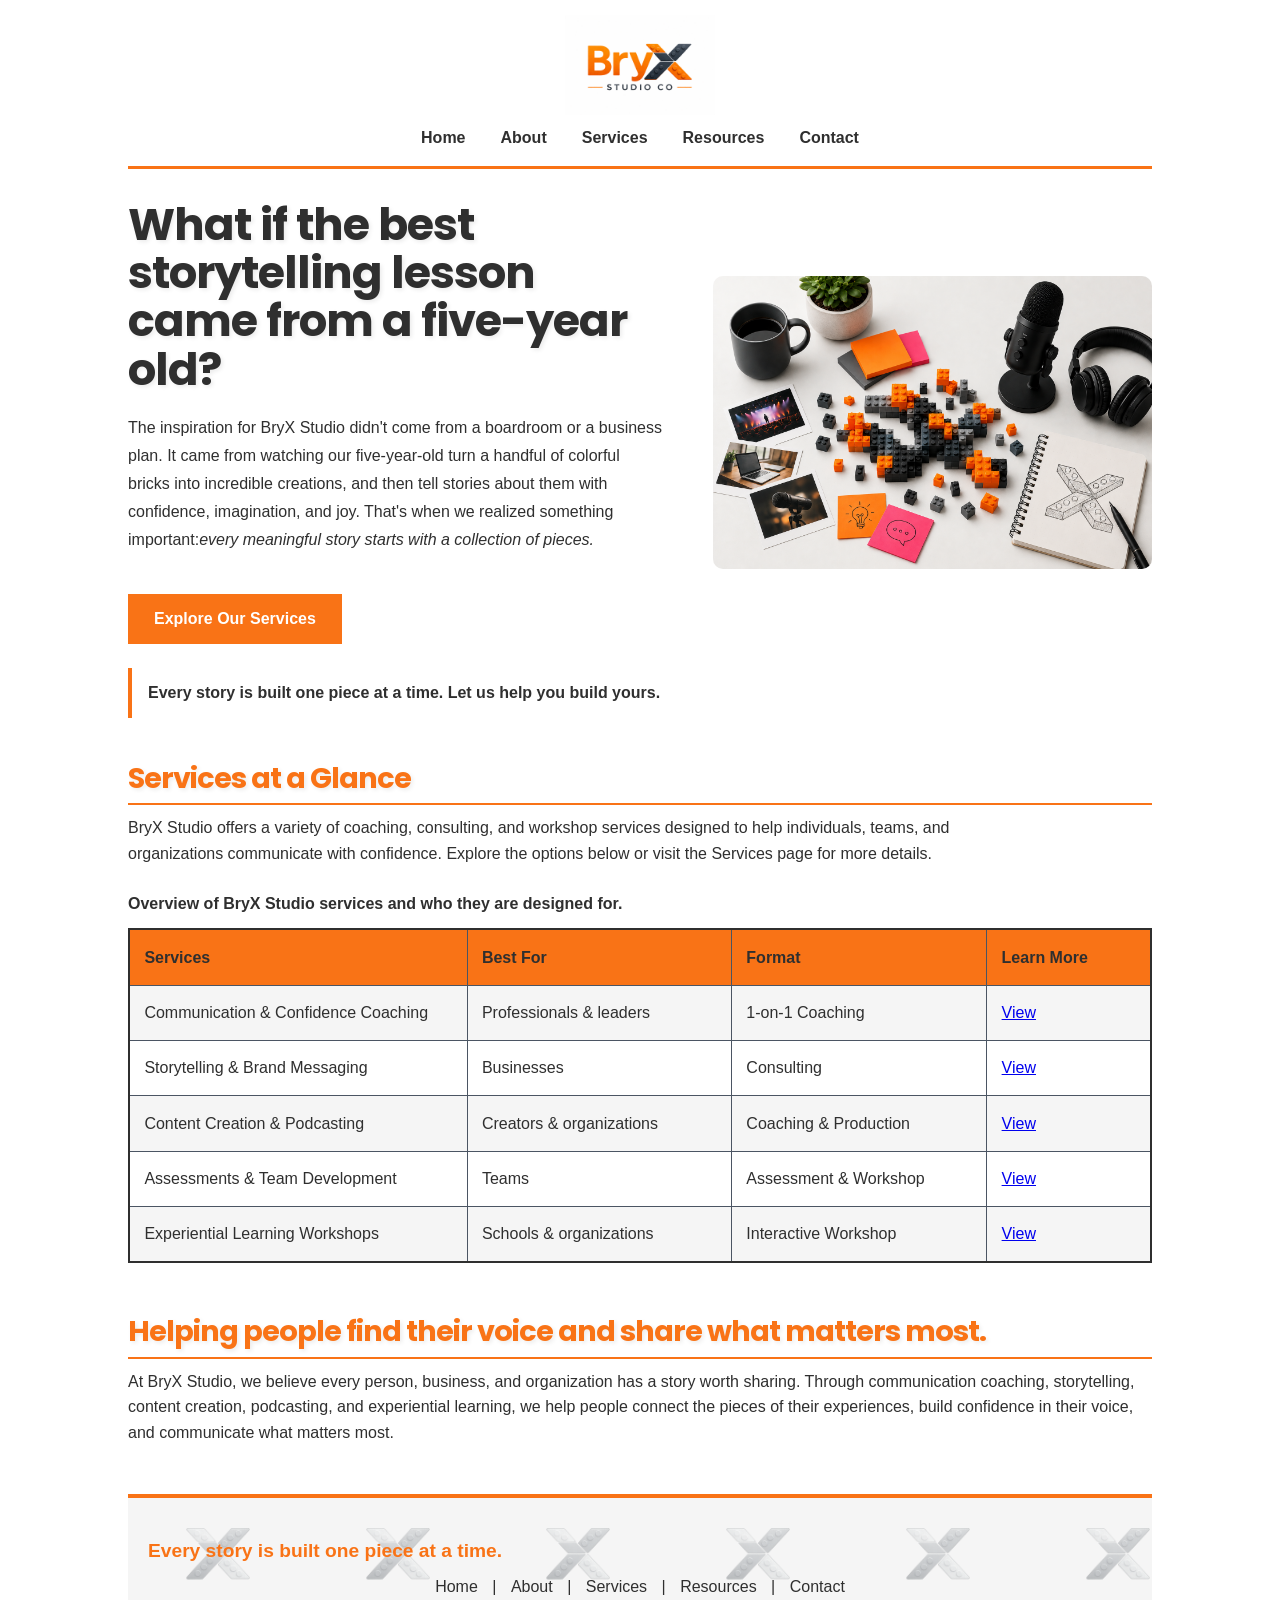
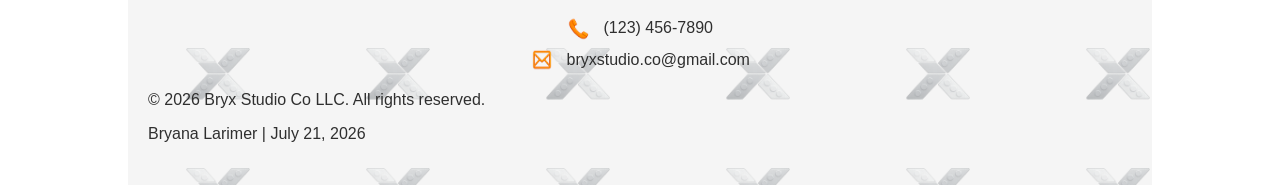
<file: webdevelopment/index.html>
<!DOCTYPE html>
<html lang="en">
    <!--Name: Bryana Larimer
    Date: July 21, 2026
    Course: IS_LT-7355
    Description: BryX Studio Home Page
    Introduces visitors to BryX Studio through a hero section, business overview,
    featured services, and primary navigation. This page serves as the main entry
    point to the website and communicates the business mission and purpose. -->
    <head>
        <meta charset="UTF-8">
        <meta name="viewport" content="width=device-width, initial-scale=1.0">
        <title>BryX Studio Services | Coaching, Storytelling, &amp; Workshops</title>
            <!---Favicon--> <link rel="shortcut icon" type="image/x-icon" href="images/favicon.ico">
            <!--Custom font used here-->
            <link rel="preconnect" href="https://fonts.googleapis.com">
<link rel="preconnect" href="https://fonts.gstatic.com" crossorigin>
<link href="https://fonts.googleapis.com/css2?family=Poppins:ital,wght@0,100;0,200;0,300;0,400;0,500;0,600;0,700;0,800;0,900;1,100;1,200;1,300;1,400;1,500;1,600;1,700;1,800;1,900&display=swap" rel="stylesheet">
           <!-- Link to external CSS for styling --> <link rel="stylesheet" href="style.css">
            <!--Link to external navigation styling--> <link rel="stylesheet" href="nav.css">
    </head>

<!-- Site header and main navigation -->
    <body>
                <header class="site-header">
            <img src="images/BryXStudiologo.png" alt="BryX Studio logo" class="site-logo">
        <!--Hidden checkbox controls the mobile menu-->
        <input type="checkbox" id="menu-toggle">
        <!--Hamburger icon-->
        <label for="menu-toggle" class="hamburger">&#9776;</label>
        <!-- Navigation menu is in alignment with business page requirements -->
            <nav class="main-nav">
                <ul>
                    <li><a href="index.html">Home</a></li>
                    <li><a href="about.html">About</a></li>
                    <li class="dropdown">
                        <a href="project.html">Services</a>
                        <ul class="dropdown-menu">
                            <li><a href="project.html#communication">Communication & Confidence Coaching</a></li>
                            <li><a href="project.html#storytelling">Storytelling & Brand Messaging</a></li>
                            <li><a href="project.html#content">Content Creation & Podcasting</a></li>
                            <li><a href="project.html#assessments">Assessments & Team Development</a></li>
                            <li><a href="project.html#workshops">Experiential Learning Workshops</a></li>
                        </ul>
                    </li>
                    <li><a href="resources.html">Resources</a></li>
                    <li><a href="contact.html">Contact</a></li>
                </ul>
            </nav>
        </header>

    <!-- Main home page content -->
     <main>
        <!-- Hero section begins here. -->
        <section class="hero">
        <div class="hero-content">
        <h1>What if the best storytelling lesson came from a five-year old?</h1>
        <p>The inspiration for BryX Studio didn't come from a boardroom or a business plan. It came
            from watching our five-year-old turn a handful of colorful bricks into incredible creations,
            and then tell stories about them with confidence, imagination, and joy. That's when we 
            realized something important:<em>every meaningful story starts with a
            collection of pieces.</em></p>

            <a href="#services" class="button">Explore Our Services</a>
        </div>

        <div class="hero-image">
               <img src="images/images_bryx-hero.png"
            alt="Creative workspace with colorful building blocks, a microphone, 
            and a notebook representing storytelling, creativity, and building ideas.">
        </div>
        </section>
         
       <!-- Keep the blockquote as a standalone section to breakup the text on the page. -->   
        <div class="quote">
             <blockquote>
                 <strong>Every story is built one piece at a time. Let us help you build 
            yours.</strong>
             </blockquote>
        </div>
        
         <!-- Services snapshot will go here -->   
        <section class="services-snapshot" id="services">
            <h2>Services at a Glance</h2>
            <p>
                BryX Studio offers a variety of coaching, consulting, and workshop services designed to help individuals, teams, and
                organizations communicate with confidence. Explore the options below or visit the Services page for more details.
            </p>

            <div class="table-wrapper">
                <table>
                    <caption>
                        Overview of BryX Studio services and who they are designed for.
                    </caption>

                    <thead>
                        <tr>
                            <th scope="col">Services</th>
                            <th scope="col">Best For</th>
                            <th scope="col">Format</th>
                            <th scope="col">Learn More</th>
                        </tr>
                    </thead>

                    <tbody>
                        <tr>
                            <td>Communication &amp; Confidence Coaching</td>
                            <td>Professionals &amp; leaders</td>
                            <td>1-on-1 Coaching</td>
                            <td><a href="services.html#communication">View</a></td>
                        </tr>

                        <tr>
                            <td>Storytelling &amp; Brand Messaging</td>
                            <td>Businesses</td>
                            <td>Consulting</td>
                            <td><a href="services.html#storytelling">View</a></td>
                        </tr>

                        <tr>
                            <td>Content Creation &amp; Podcasting</td>
                            <td>Creators &amp; organizations</td>
                            <td>Coaching &amp; Production</td>
                            <td><a href="services.html#content">View</a></td>
                        </tr>

                        <tr>
                            <td>Assessments &amp; Team Development</td>
                            <td>Teams</td>
                            <td>Assessment &amp; Workshop</td>
                            <td><a href="services.html#assessments">View</a></td>
                        </tr>

                        <tr>
                            <td>Experiential Learning Workshops</td>
                            <td>Schools &amp; organizations</td>
                            <td>Interactive Workshop</td>
                            <td><a href="services.html#workshops">View</a></td>
                        </tr>
                    </tbody>
                </table>
            </div>
        </section>
            
       <!-- This is the final section of the page and includes the mission content. -->   
        <section class="home-mission">
            <h2>Helping people find their voice and share what matters most. </h2>
            <p>At BryX Studio, we believe every person, business, and organization has a story worth sharing.
            Through communication coaching, storytelling, content creation, podcasting, and experiential learning,
            we help people connect the pieces of their experiences, build confidence in their voice, and communicate
            what matters most.</p>
        </section>
    </main>
         
   <!-- Footer -->
        <footer class="site-footer">

            <p class="footer-motto">
                Every story is built one piece at a time.
            </p>

            <nav class="footer-nav">
                <a href="index.html">Home</a> |
                <a href="about.html">About</a> |
                <a href="project.html">Services</a> |
                <a href="resources.html">Resources</a> |
                <a href="contact.html">Contact</a>
            </nav>

            <!--Contact information-->
            <div class="footer-contact">
                <p>
                    <a href="tel:+11234567890">
                    <img src="images/images_phone-icon.png" alt="Phone" class="footer-icon">
                    (123) 456-7890
                    </a>
                </p>

                <p>
                    <a href="mailto:bryxstudio.co@gmail.com">
                    <img src="images/images_email-icon.png" alt="Email" class="footer-icon">
                    bryxstudio.co@gmail.com
                    </a>
                </p>
            </div>

            <p class="footer-copyright">
            &copy; 2026 Bryx Studio Co LLC. All rights reserved.</p>

        <!--Assignments requirement-->
            <p class="footer-assignment">
            Bryana Larimer | July 21, 2026
            </p>
        </footer>
        </body>
</html>
</file>
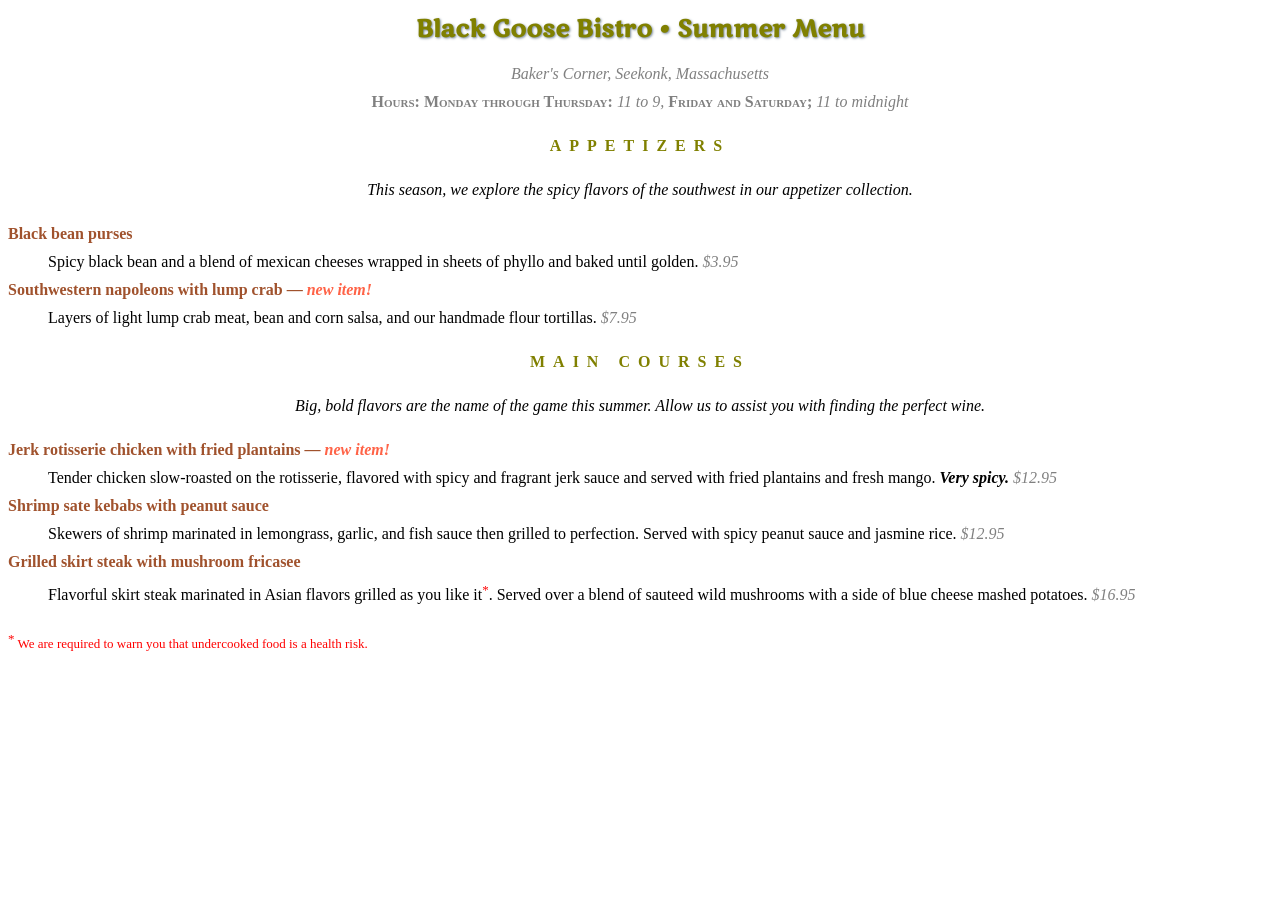
<file: menu.html>
<!DOCTYPE html >
<html lang="en">

<head>
<meta charset="utf-8">
<title>Black Goose Bistro Summer Menu</title>
 <link href="http://fonts.googleapis.com/css?family=Marko+One" rel="stylesheet">
<style>
  body {
    font-family: Georgia, serif;
    font-size: 100%;
    line-height: 1.75em;
	}
  h1 {
    font-weight: bold;
	font-size: 1.5em;
	font-family: "Marko One", Georgia, serif;
    color: olive;
    text-shadow: .05em .05em .1em lightslategray;
	}
  h2 {
    font-size: 1em;
    text-transform: uppercase;
    letter-spacing: .5em;
    color: olive;

  }
  dt {
    font-weight: bold;
    color: sienna;
  }
  strong {
    font-style: italic;
  }
  dt strong {
    color: tomato;
  }
  #info p { 
    font-style: italic; 
    color: gray;
  }
  .price {
    font-family: Georgia, serif;
    font-style: italic;
    color: gray;
   }
  .label {
    font-weight: bold;
    font-variant: small-caps;
    font-style: normal;
   }
  p.warning, sup {
    font-size: small;
    color: red;
  }
  h1, h2, #info { 
    text-align: center;
	}
  h2 + p { 
    text-align: center;
    font-style: italic;
  }

</style>
</head>

<body>

<div id="info">
<h1>Black Goose Bistro &bull; Summer Menu</h1>

<p>Baker's Corner, Seekonk, Massachusetts<br>
<span class="label">Hours: Monday through Thursday:</span> 11 to 9, <span class="label">Friday and Saturday;</span> 11 to midnight</p>
</div>

<div id="appetizers">
<h2>Appetizers</h2>
<p>This season, we explore the spicy flavors of the southwest in our appetizer collection.</p>

<dl>
<dt>Black bean purses</dt>
<dd>Spicy black bean and a blend of mexican cheeses wrapped in sheets of phyllo and baked until golden. <span class="price">$3.95</span></dd>

<dt class="newitem">Southwestern napoleons with lump crab &mdash; <strong>new item!</strong></dt>
<dd>Layers of light lump crab meat, bean and corn salsa, and our handmade flour tortillas. <span class="price">$7.95</span></dd>
</dl>
</div>

<div id="entrees">

<h2>Main courses</h2>
<p>Big, bold flavors are the name of the game this summer. Allow us to assist you with finding the perfect wine.</p>


<dl>

<dt class="newitem">Jerk rotisserie chicken with fried plantains &mdash; <strong>new item!</strong></dt>
<dd>Tender chicken slow-roasted on the rotisserie, flavored with spicy and fragrant jerk sauce and served with fried plantains and fresh mango. <strong>Very spicy.</strong> <span class="price">$12.95</span></dd>

<dt>Shrimp sate kebabs with peanut sauce</dt>
<dd>Skewers of shrimp marinated in lemongrass, garlic, and fish sauce then grilled to perfection. Served with spicy peanut sauce and jasmine rice. <span class="price">$12.95</span></dd>

<dt>Grilled skirt steak with mushroom fricasee</dt>
<dd>Flavorful skirt steak marinated in Asian flavors grilled as you like it<sup>*</sup>. Served over a blend of sauteed wild mushrooms with a side of blue cheese mashed potatoes. <span class="price">$16.95</span></dd>
</dl>

</div>

<p class="warning"><sup>*</sup> We are required to warn you that undercooked food is a health risk.</p>

</body>
</html>
</file>
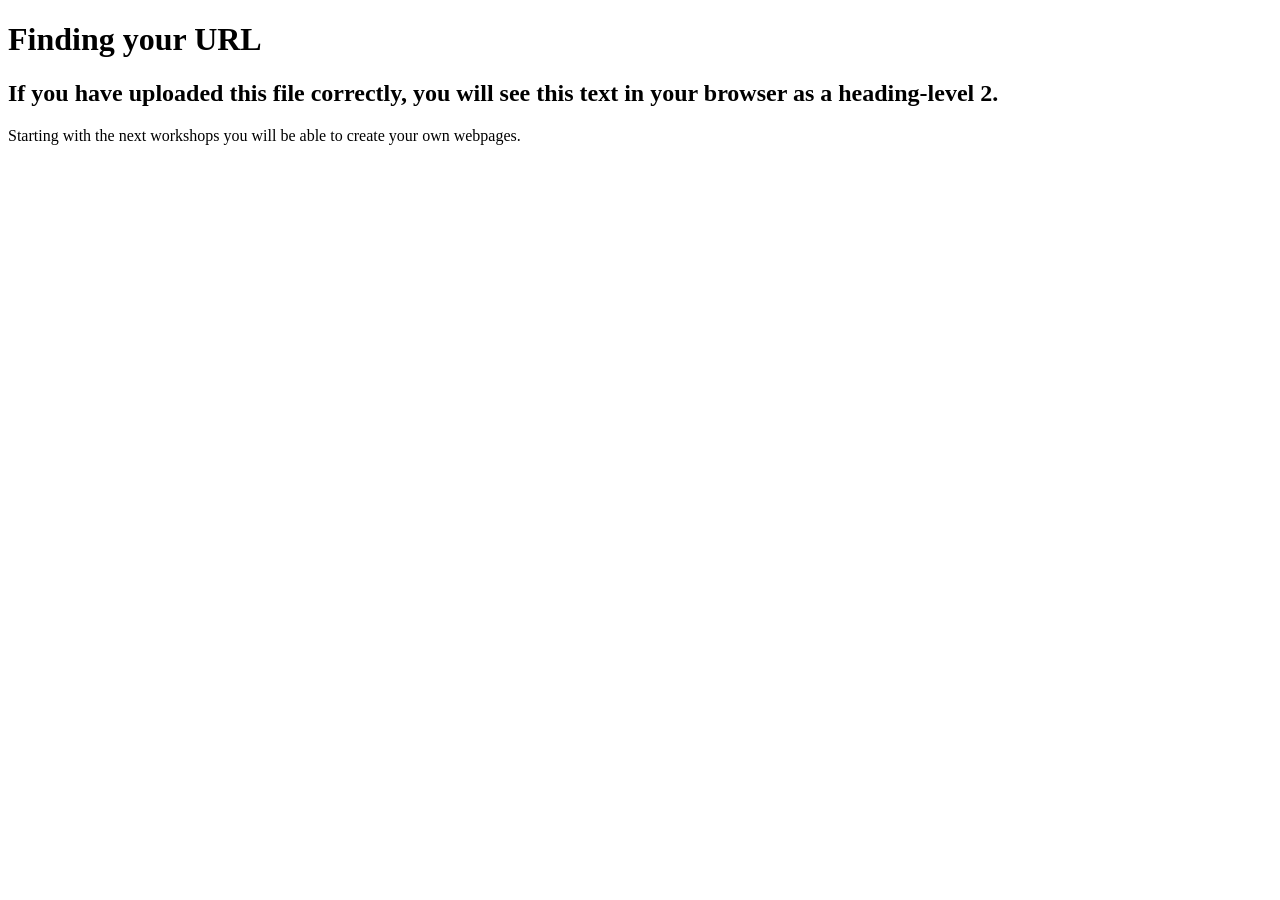
<file: test.html>
<!DOCTYPE html>
<html>
    
    <head>
        <meta charset="utf-8">
       <title>Finding Your URL</title>
        <meta name="description" content="Finding your URL in GitHub">
    </head>
    <body>
        
        <h1>Finding your URL</h1>
        <h2>If you have uploaded this file correctly, you will see this text in your browser as a heading-level 2.</h2>
        
        <p>
            Starting with the next workshops you will be able to create your own webpages.
        </p>
        
    
    </body>
</html>
</file>
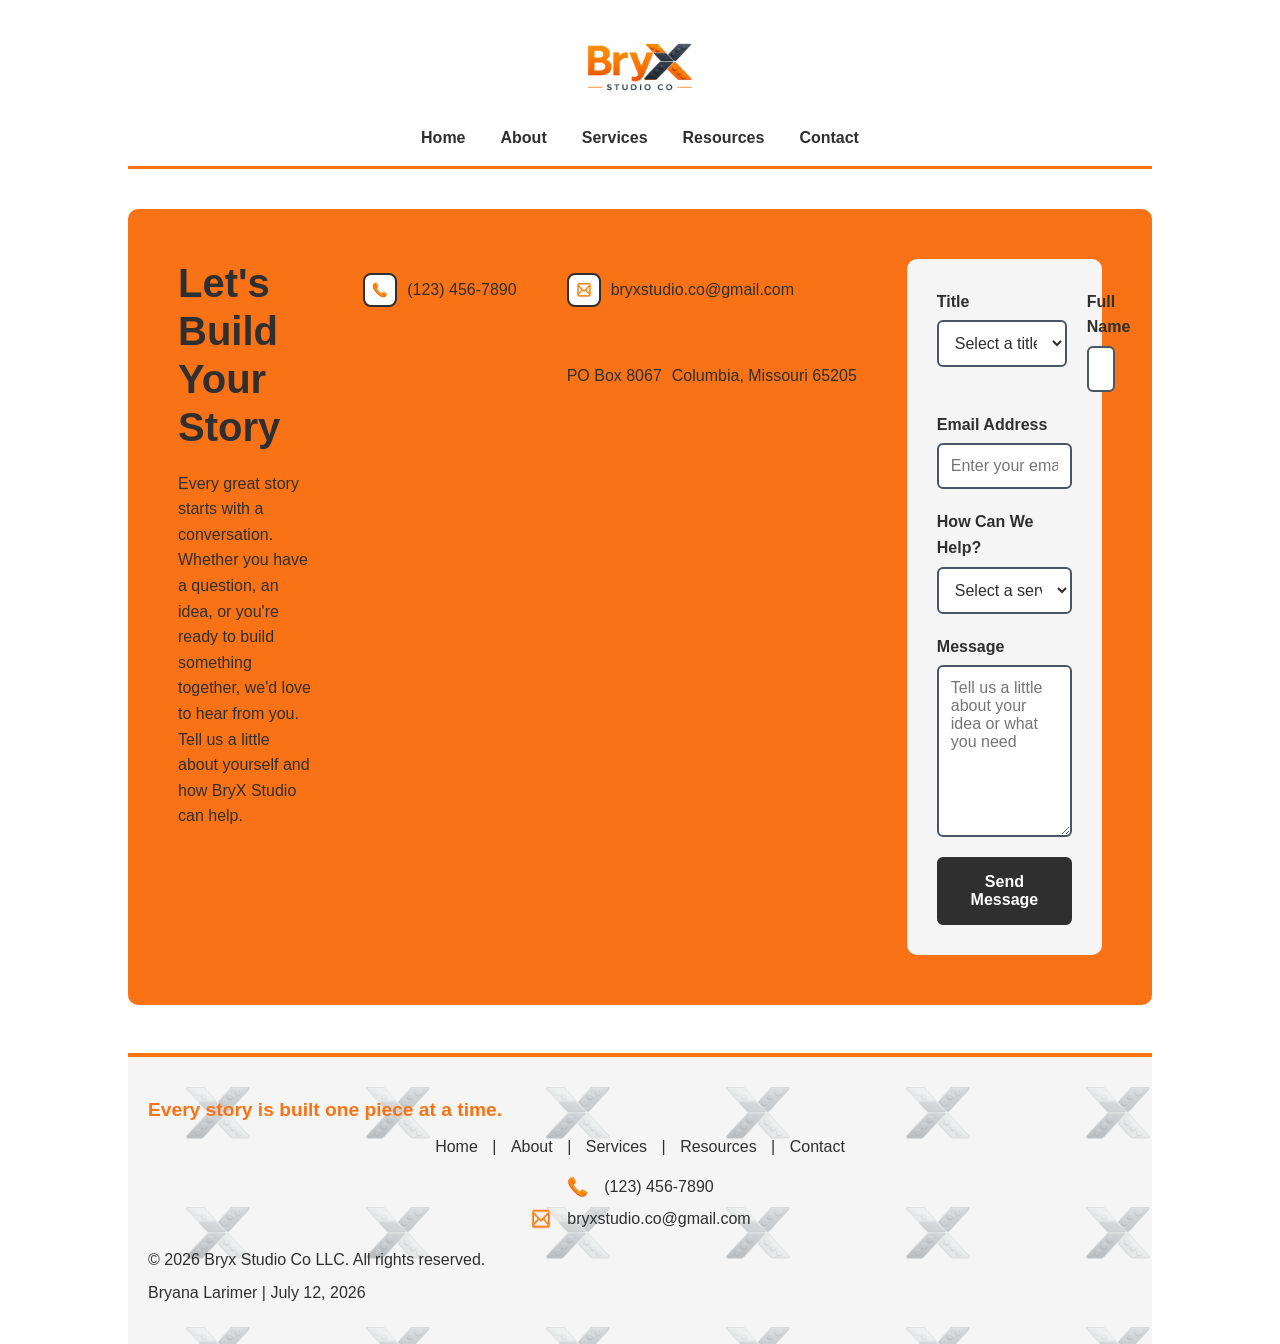
<file: webdevelopment/contact.html>
<!DOCTYPE html>
<html lang="en">
    <!--Name: Bryana Larimer
    Date: July 12, 2026
    Course: IS_LT-7355
    Description: BryX Studio Contact Page
    Provides visitors with multiple ways to connect with BryX Studio through contact information
    and an online contact form for coaching, workshops, and other inquiries.-->
    <head>
        <meta charset="UTF-8">
        <meta name="viewport" content="width=device-width, initial-scale=1.0">
        <title>Contact BryX Studio | Let's Build Your Story</title>
        <!---Favicon--> <link rel="shortcut icon" type="image/x-icon" href="images/favicon.ico">
        <!-- Link to external CSS for styling --> <link rel="stylesheet" href="style.css">
        <!--Link to external navigation styling--> <link rel="stylesheet" href="nav.css">
    </head>
    
    <!-- Site header and main navigation -->
    <body>
         <header class="site-header">
            <img src="images/BryXStudiologo.png" alt="BryX Studio logo" class="site-logo">
        <!-- Navigation menu is in alignment with business page requirements -->
            <nav class="main-nav">
                <ul>
                    <li><a href="index.html">Home</a></li>
                    <li><a href="about.html">About</a></li>
    <!--Dropdown navigation-->
                    <li class="dropdown">
                        <a href="services.html">Services</a>
                        <ul class="dropdown-menu">
                            <li><a href="#">Communication & Confidence Coaching</a></li>
                            <li><a href="#">Storytelling & Brand Messaging</a></li>
                            <li><a href="#">Content Creation & Podcasting</a></li>
                            <li><a href="#">Assessments & Team Development</a></li>
                            <li><a href="#">Experiential Learning Workshops</a></li>
                        </ul>
                    </li>
                    <li><a href="resources.html">Resources</a></li>
                    <li><a href="contact.html">Contact</a></li>
                </ul>
            </nav>
        </header>

         <!-- Contact page -->
        <main>
            <section class="contact-section">

                <!--Contact information-->
                <div class="contact-details">
                    <h1>Let's Build Your Story</h1>
                    <p>
                        Every great story starts with a conversation. Whether you have a question, an idea, or you're ready to build something
                        together, we'd love to hear from you. Tell us a little about yourself and how BryX Studio can help.
                    </p>
                </div>

                <div class="contact-item">
                    <img src="images/images_phone-icon.png" alt="Phone" class="contact-icon">
                    <p>(123) 456-7890</p>
                </div>

            <div class="contact-list">
                <div class="contact-item">
                      <img src="images/images_email-icon.png" alt="Email" class="contact-icon">
                    <p>bryxstudio.co@gmail.com</p>
                </div>

                <div class="contact-item">
                    <p>PO Box 8067</p>

                <div class="contact-item">
                <p>Columbia, Missouri 65205</p>
                </div>
                </div>
            </div>

            <!--Contact form-->
            <form class="contact-form" action="#" method="post">

                <div class="form-row">
                    <div class="form-group title-field">
                        <label for="title">Title</label>
                        <select id="title" name="title" required>
                            <option value="" disabled selected>Select a title</option>
                            <option value="mr">Mr.</option>
                            <option value="ms">Ms.</option>
                            <option value="mrs">Mrs.</option>
                            <option value="dr">Dr.</option>
                            <option value="other">Other</option>
                        </select>
                    </div>

                <div class="form-group name-field">
                    <label for="full-name">Full Name</label>
                    <input type="text"
                        id="full-name"
                        name="full-name"
                        placeholder="Enter your full name"
                        required>
                </div>

            </div>

                <div class="form-group">
                    <label for="email">Email Address</label>
                    <input type="email"
                        id="email"
                        name="email"
                        placeholder="Enter your email address"
                        required>
                </div>

                <div class="form-group">
                    <label for="service">How Can We Help?</label>
                    <select id="service" name="service" required>
                        <option value="" disabled selected>Select a service</option>
                        <option value="coaching">
                            Communication & Confidence Coaching
                        </option>
                        <option value="storytelling">
                            Storytelling & Brand Messaging
                        </option>
                        <option value="podcasting">
                            Content Creation & Podcasting
                        </option>
                        <option value="assessments">
                            Assessments & Development
                        </option>
                        <option value="workshops">
                            Experiential Learning Workshops
                        </option>
                        <option value="other">Something Else
                        </option>
                    </select>
                </div>

                <div class="form-group">
                    <label for="message">Message</label>
                    <textarea id="message"
                        name="message"
                        rows="8"
                        placeholder="Tell us a little about your idea or what you need"
                        required></textarea>
                </div>

                <button type="submit" class="contact-submit">
                    Send Message
                </button>

            </form>
            </section>
        </main>

         <!-- Footer -->
        <footer class="site-footer">

            <p class="footer-motto">
                Every story is built one piece at a time.
            </p>

            <nav class="footer-nav">
                <a href="index.html">Home</a> |
                <a href="about.html">About</a> |
                <a href="services.html">Services</a> |
                <a href="resources.html">Resources</a> |
                <a href="contact.html">Contact</a>
            </nav>

            <!--Contact information-->
            <div class="footer-contact">
                <p>
                    <img src="images/images_phone-icon.png" alt="Phone" class="footer-icon">
                    (123) 456-7890
                </p>

                <p>
                    <img src="images/images_email-icon.png" alt="Email" class="footer-icon">
                    bryxstudio.co@gmail.com
                </p>
            </div>

            <p class="footer-copyright">
            <p>&copy; 2026 Bryx Studio Co LLC. All rights reserved.</p>

        <!--Assignments requirement-->
            <p class="footer-assignment">
            Bryana Larimer | July 12, 2026
            </p>
        </footer>
        </body>
</html>
</file>
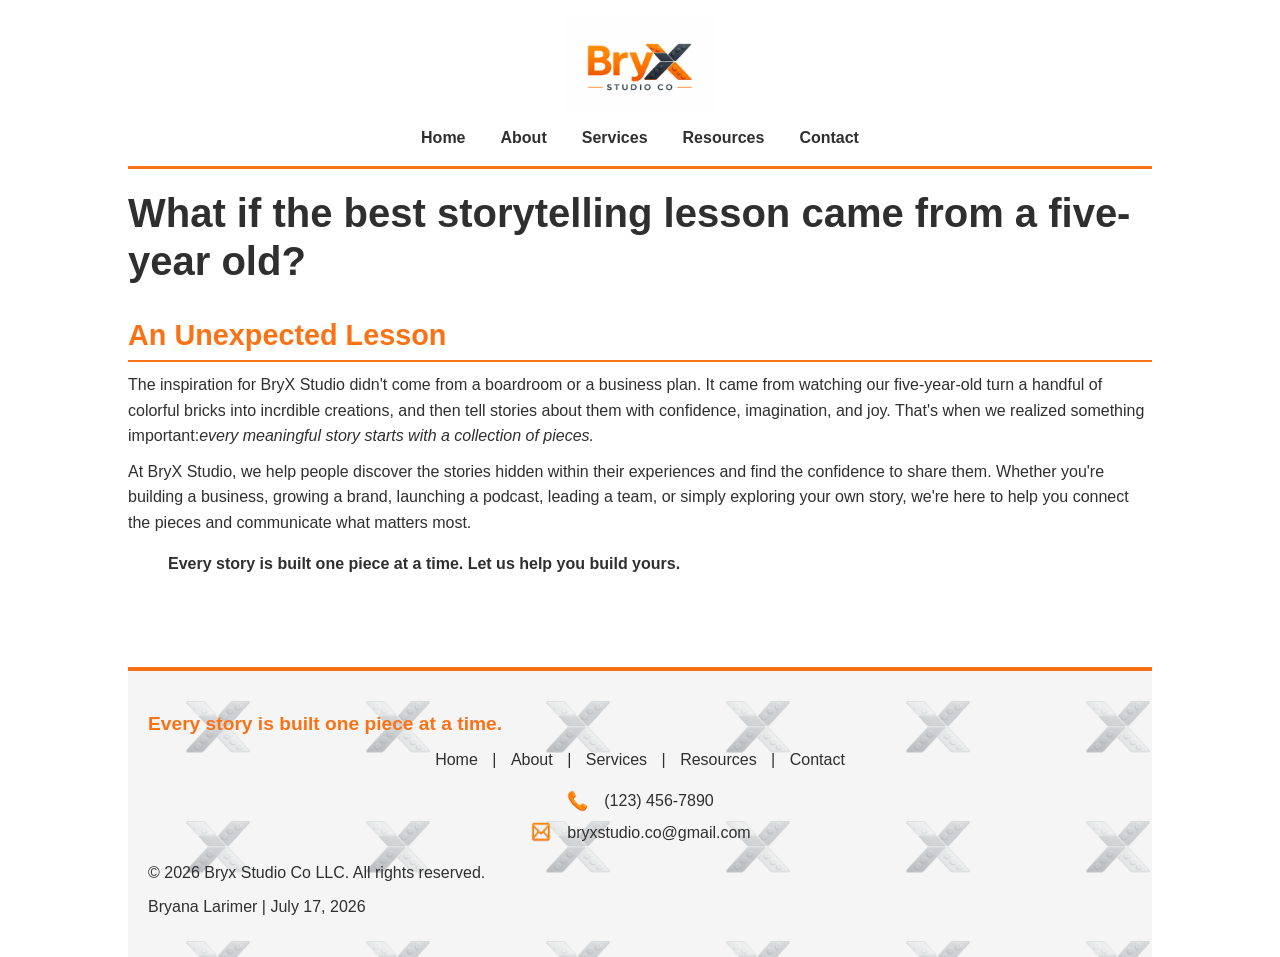
<file: webdevelopment/Larimertemplate.html>
<!DOCTYPE html>
<html lang="en">
    <!--Name: Bryana Larimer
    Date: July 17, 2026
    Course: IS_LT-7355
    Description: This is the boilerplate code for BryX Studio's business website. -->
    <head>
        <meta charset="UTF-8">
        <meta name="viewport" content="width=device-width, initial-scale=1.0">
        <title>My Starter Template</title>
            <!---Favicon--> <link rel="shortcut icon" type="image/x-icon" href="images/favicon.ico">
           <!-- Link to external CSS for styling --> <link rel="stylesheet" href="style.css">
            <!--Link to external navigation styling--> <link rel="stylesheet" href="nav.css">
    </head>
    <!-- Content will go here -->
    <body>
        <header class="site-header">
            <img src="images/BryXStudiologo.png" alt="BryX Studio logo" class="site-logo">
        <!--Hamburger icon for mobile view-->
        <span class="hamburger" aria-hidden="true">&#9776;</span>
        <!-- Navigation menu is in alignment with business page requirements -->
            <nav class="main-nav">
                <ul>
                    <li><a href="index.html">Home</a></li>
                    <li><a href="about.html">About</a></li>
                    <li class="dropdown">
                        <a href="services.html">Services</a>
                        <ul class="dropdown-menu">
                            <li><a href="#">Communication & Confidence Coaching</a></li>
                            <li><a href="#">Storytelling & Brand Messaging</a></li>
                            <li><a href="#">Content Creation & Podcasting</a></li>
                            <li><a href="#">Assessments & Team Development</a></li>
                            <li><a href="#">Experiential Learning Workshops</a></li>
                        </ul>
                    </li>
                    <li><a href="resources.html">Resources</a></li>
                    <li><a href="contact.html">Contact</a></li>
                </ul>
            </nav>
        </header>

    <!-- Main home page content -->
     <main>
        <section>
        <h1>What if the best storytelling lesson came from a five-year old?</h1>
        <h2>An Unexpected Lesson</h2>
        <p>The inspiration for BryX Studio didn't come from a boardroom or a business plan. It came
            from watching our five-year-old turn a handful of colorful bricks into incrdible creations,
            and then tell stories about them with confidence, imagination, and joy. That's when we 
            realized something important:<em>every meaningful story starts with a
            collection of pieces.</em></p>

        <p>At BryX Studio, we help people discover the stories hidden within their experiences
            and find the confidence to share them. Whether you're building a business, growing a brand,
            launching a podcast, leading a team, or simply exploring your own story, we're here to
            help you connect the pieces and communicate what matters most.</p>

        <blockquote><strong>Every story is built one piece at a time. Let us help you build 
            yours.</strong></blockquote><br>
        </section>
    </main>
         
        <!-- Footer -->
        <footer class="site-footer">

            <p class="footer-motto">
                Every story is built one piece at a time.
            </p>

            <nav class="footer-nav">
                <a href="index.html">Home</a> |
                <a href="about.html">About</a> |
                <a href="services.html">Services</a> |
                <a href="resources.html">Resources</a> |
                <a href="contact.html">Contact</a>
            </nav>

            <!--Contact information-->
            <div class="footer-contact">
                <p>
                    <img src="images/images_phone-icon.png" alt="Phone" class="footer-icon">
                    (123) 456-7890
                </p>

                <p>
                    <img src="images/images_email-icon.png" alt="Email" class="footer-icon">
                    bryxstudio.co@gmail.com
                </p>
            </div>

            <p class="footer-copyright">
            &copy; 2026 Bryx Studio Co LLC. All rights reserved.</p>

        <!--Assignments requirement-->
            <p class="footer-assignment">
            Bryana Larimer | July 17, 2026
            </p>
        </footer>
        </body>
</html>
</file>
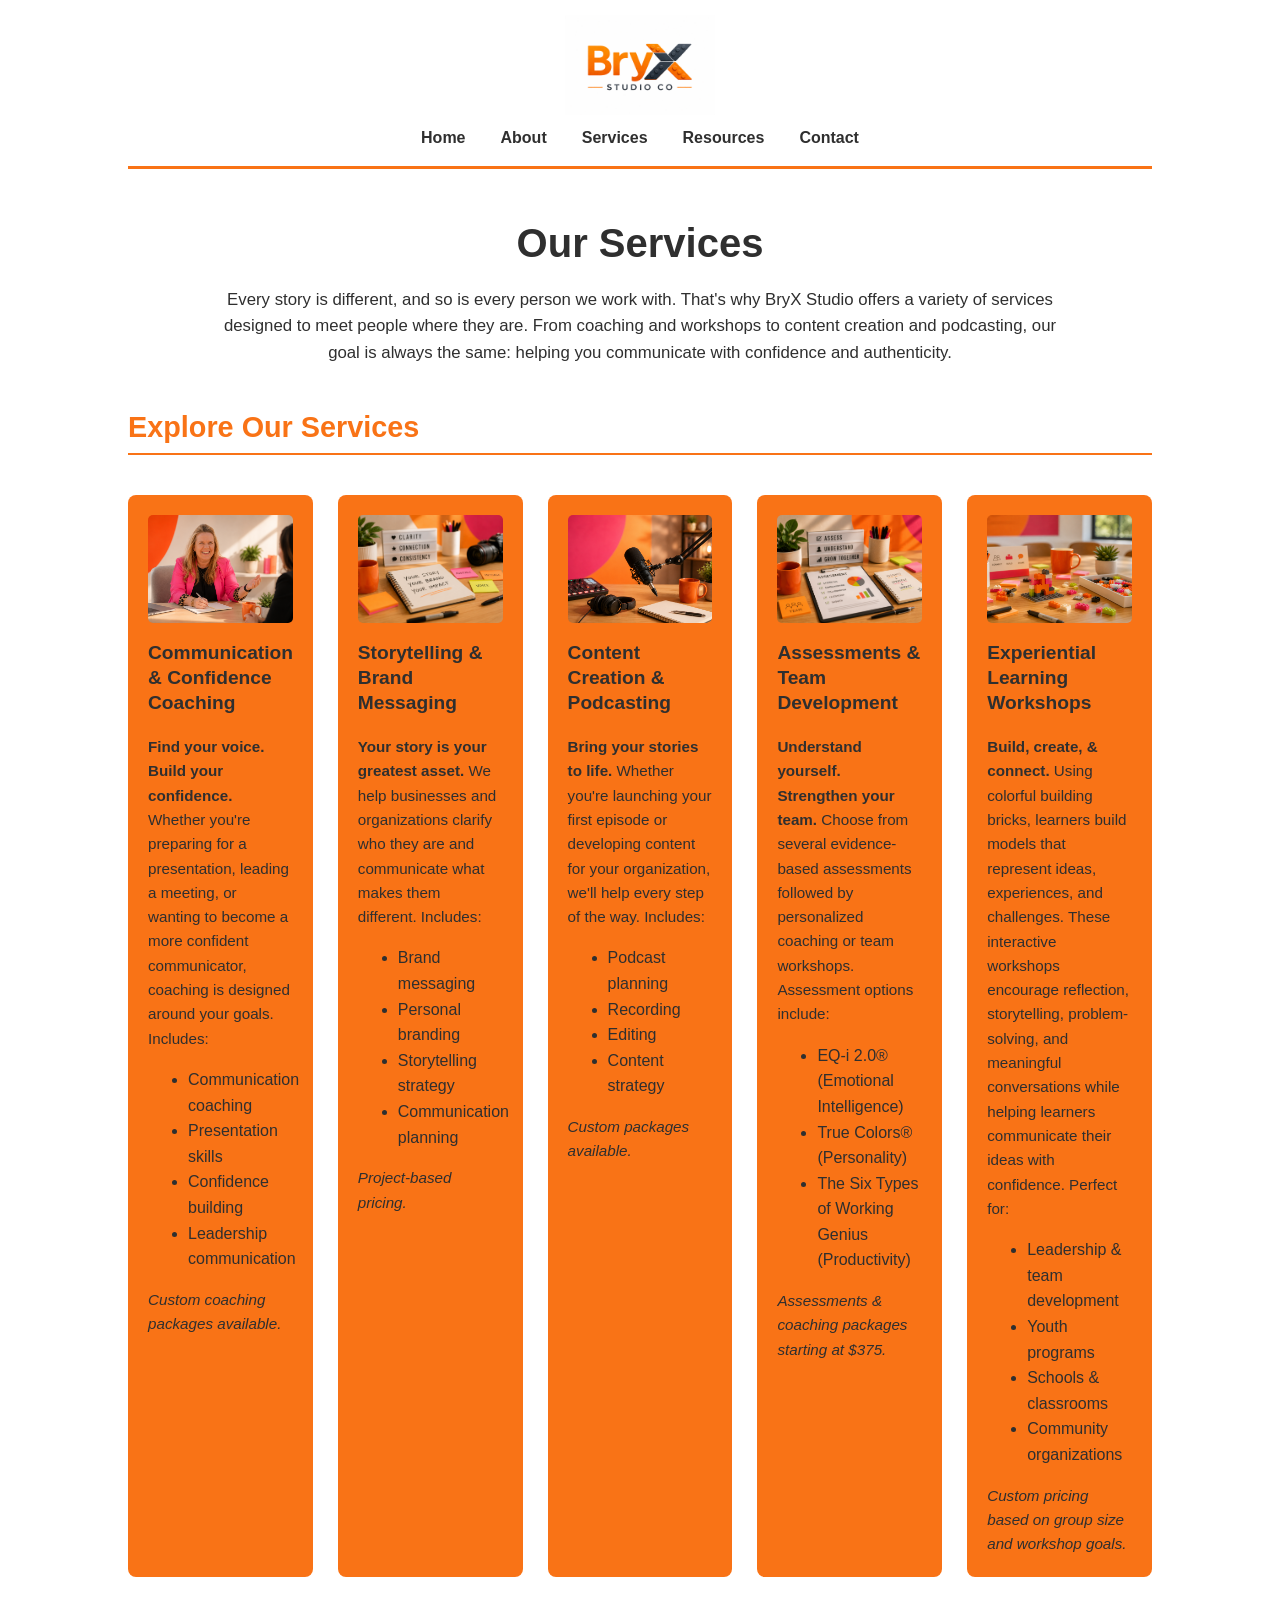
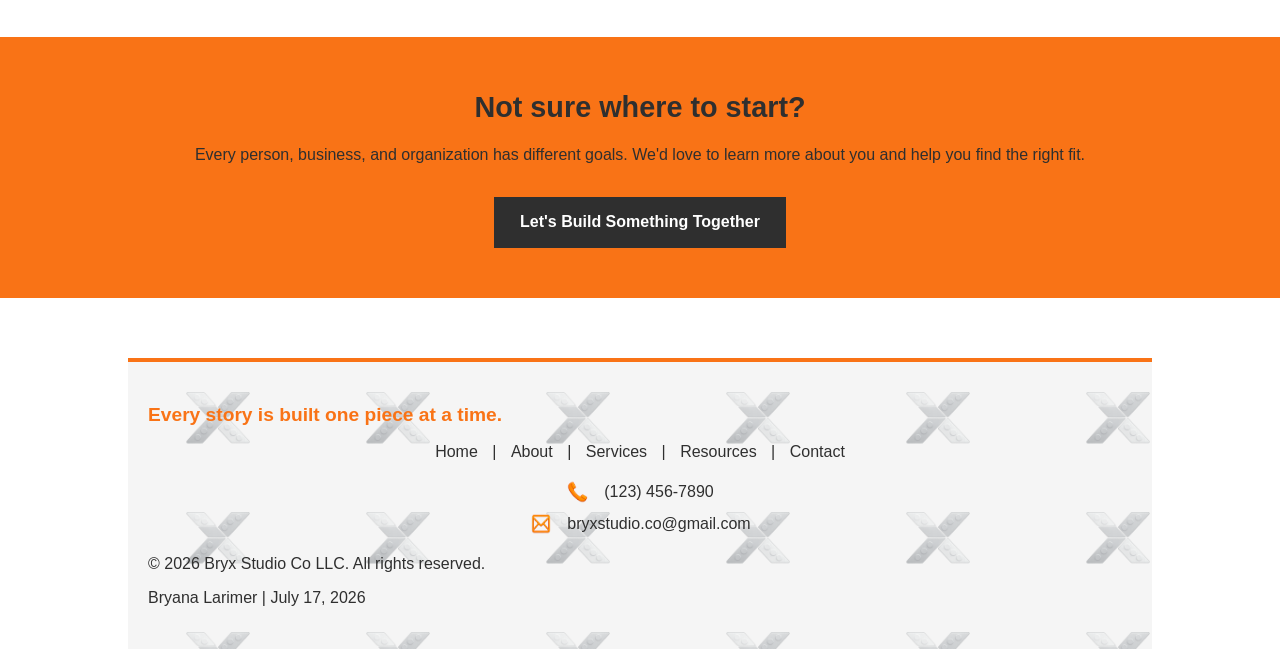
<file: webdevelopment/project.html>
<!DOCTYPE html>
<html lang="en">
    <!--Name: Bryana Larimer
    Date: July 18, 2026
    Course: IS_LT-7355
    Description: BryX Studio Services Page
    Presents BryX Studio's coaching, storytelling, content creation, team development, and experiential learning services. -->
    <head>
        <meta charset="UTF-8">
        <meta name="viewport" content="width=device-width, initial-scale=1.0">
        <title>BryX Studio Services | Coaching, Storytelling, &amp; Workshops</title>
            <!---Favicon--> <link rel="shortcut icon" type="image/x-icon" href="images/favicon.ico">
           <!-- Link to external CSS for styling --> <link rel="stylesheet" href="style.css">
            <!--Link to external navigation styling--> <link rel="stylesheet" href="nav.css">
    </head>
    <!-- Content will go here -->
    <body>
        <header class="site-header">
            <img src="images/BryXStudiologo.png" alt="BryX Studio logo" class="site-logo">
        <!--Hidden checkbox controls the mobile menu-->
        <input type="checkbox" id="menu-toggle">
        <!--Hamburger icon-->
        <label for="menu-toggle" class="hamburger">&#9776;</label>
        <!-- Navigation menu is in alignment with business page requirements -->
            <nav class="main-nav">
                <ul>
                    <li><a href="index.html">Home</a></li>
                    <li><a href="about.html">About</a></li>
                    <li class="dropdown">
                        <a href="project.html">Services</a>
                        <ul class="dropdown-menu">
                            <li><a href="project.html#communication">Communication & Confidence Coaching</a></li>
                            <li><a href="project.html#storytelling">Storytelling & Brand Messaging</a></li>
                            <li><a href="project.html#content">Content Creation & Podcasting</a></li>
                            <li><a href="project.html#assessments">Assessments & Team Development</a></li>
                            <li><a href="project.html#workshops">Experiential Learning Workshops</a></li>
                        </ul>
                    </li>
                    <li><a href="resources.html">Resources</a></li>
                    <li><a href="contact.html">Contact</a></li>
                </ul>
            </nav>
        </header>

     <main>
        <!-- Services page introduction -->
        <section class="services-intro">
            <h1>Our Services</h1>
            <p>Every story is different, and so is every person we work with. That's why BryX Studio offers a variety 
                of services designed to meet people where they are. From coaching and workshops to content creation 
                and podcasting, our goal is always the same: helping you communicate with confidence and authenticity.</p>
        </section>

        <!--Responsive services grid-->
        <h2>Explore Our Services</h2>
            <div class="services-grid">
                <article class="service-card" id="communication">
                    <figure class="service-figure">
                        <img src="images/images_coaching.png" alt="Two people practicing a professional conversation">
                    </figure>

            <div class="service-content">
                <h2>Communication &amp; Confidence Coaching</h2>
                <p>
                    <strong>Find your voice. Build your confidence.</strong> Whether you're preparing for a presentation, leading 
                    a meeting, or wanting to become a more confident communicator, coaching is designed around your goals. Includes:
                </p>
                    <ul>
                        <li>Communication coaching</li>
                        <li>Presentation skills</li>
                        <li>Confidence building</li>
                        <li>Leadership communication</li>
                    </ul>
                    <p><em>Custom coaching packages available.</em></p>
            </div>
                </article>

                <article class="service-card" id="storytelling">
                    <figure class="service-figure">
                        <img src="images/images_storytelling-brand-messaging.png" alt="Notebook and pen on a desk">
                    </figure>

            <div class="service-content">
                <h2>Storytelling &amp; Brand Messaging</h2>
                <p>
                    <strong>Your story is your greatest asset.</strong> We help businesses and organizations clarify 
                    who they are and communicate what makes them different. Includes:
                </p>
                     <ul>
                        <li>Brand messaging</li>
                        <li>Personal branding</li>
                        <li>Storytelling strategy</li>
                        <li>Communication planning</li>
                    </ul>
                    <p><em>Project-based pricing.</em></p>
            </div>
                </article>

                <article class="service-card" id="content">
                    <figure class="service-figure">
                        <img src="images/images_content-creation.png" alt="Microphone set-up on desk">
                    </figure>

            <div class="service-content">
                <h2>Content Creation &amp; Podcasting</h2>
                <p>
                  <strong>Bring your stories to life.</strong> Whether you're launching your first episode or developing 
                  content for your organization, we'll help every step of the way. Includes:
                </p>
                    <ul>
                        <li>Podcast planning</li>
                        <li>Recording</li>
                        <li>Editing</li>
                        <li>Content strategy</li>
                    </ul>
                    <p><em>Custom packages available.</em></p>
            </div>
                </article>

                <article class="service-card" id="assessments">
                    <figure class="service-figure">
                        <img src="images/images_assessments.png" alt="Notebook with graphs on it on a desk">
                    </figure>

            <div class="service-content">
                <h2>Assessments &amp; Team Development</h2>
                <p>
                   <strong>Understand yourself. Strengthen your team.</strong> Choose from several evidence-based 
                   assessments followed by personalized coaching or team workshops. Assessment options include: 
                </p>
                     <ul>
                        <li>EQ-i 2.0® (Emotional Intelligence)</li>
                        <li>True Colors® (Personality)</li>
                        <li>The Six Types of Working Genius (Productivity)</li>
                    </ul>
                    <p><em>Assessments &amp; coaching packages starting at $375.</em></p>
            </div>
                </article>

                <article class="service-card" id="workshops">
                    <figure class="service-figure">
                        <img src="images/images_workshops.png" alt="Desk with colorful bricks on it">
                    </figure>

            <div class="service-content">
                <h2>Experiential Learning Workshops</h2>
                <p>
                    <strong>Build, create, &amp; connect.</strong> Using colorful building bricks, learners build models 
                    that represent ideas, experiences, and challenges. These interactive workshops encourage reflection, 
                    storytelling, problem-solving, and meaningful conversations while helping learners communicate their ideas with confidence. Perfect for:
                </p>
                    <ul>
                        <li>Leadership &amp; team development</li>
                        <li>Youth programs</li>
                        <li>Schools &amp; classrooms</li>
                        <li>Community organizations</li>
                    </ul>
                    <p><em>Custom pricing based on group size and workshop goals.</em></p>
            </div>
                </article>
            </div>

        <!--Call to action-->
        <section class="services-cta">
            <h2 id="services-cta-heading">Not sure where to start?</h2>
            <p>Every person, business, and organization has different goals. We'd love to learn more about you and help you find the right fit.</p>

            <a href="contact.html" class="button">Let's Build Something Together</a>
        </section>
    </main>
         
        <!-- Footer -->
        <footer class="site-footer">

            <p class="footer-motto">
                Every story is built one piece at a time.
            </p>

            <nav class="footer-nav">
                <a href="index.html">Home</a> |
                <a href="about.html">About</a> |
                <a href="project.html">Services</a> |
                <a href="resources.html">Resources</a> |
                <a href="contact.html">Contact</a>
            </nav>

            <!--Contact information-->
            <div class="footer-contact">
                <p>
                    <img src="images/images_phone-icon.png" alt="Phone" class="footer-icon">
                    (123) 456-7890
                </p>

                <p>
                    <img src="images/images_email-icon.png" alt="Email" class="footer-icon">
                    bryxstudio.co@gmail.com
                </p>
            </div>

            <p class="footer-copyright">
            &copy; 2026 Bryx Studio Co LLC. All rights reserved.</p>

        <!--Assignments requirement-->
            <p class="footer-assignment">
            Bryana Larimer | July 17, 2026
            </p>
        </footer>
        </body>
</html>
</file>
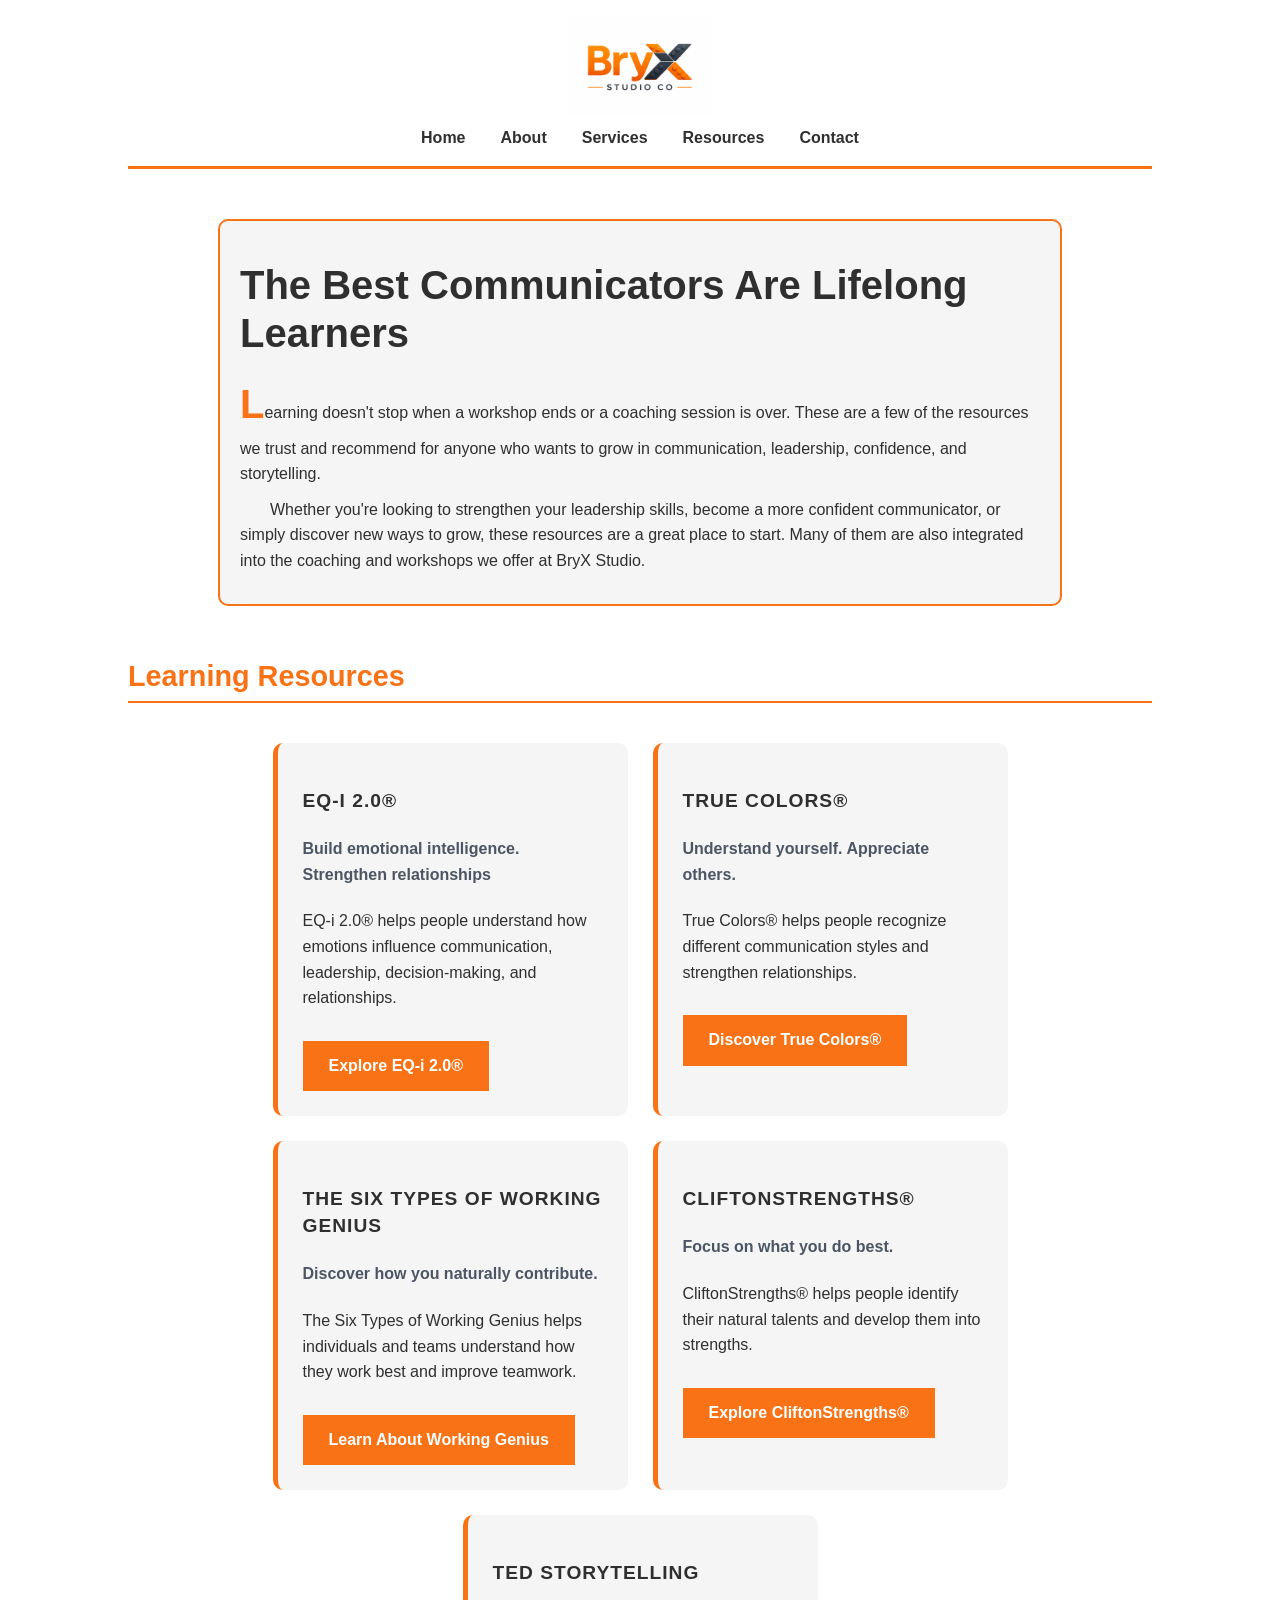
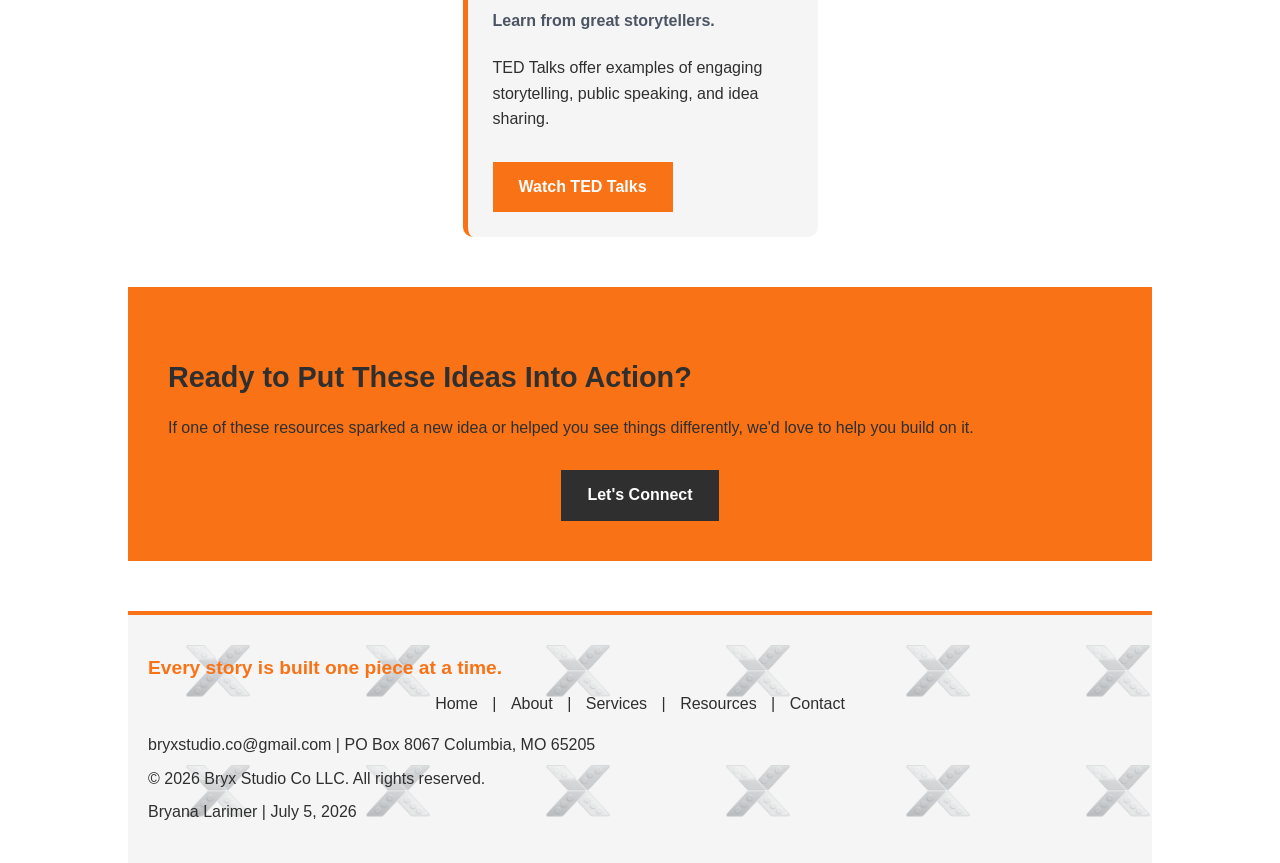
<file: webdevelopment/reflection.html>
<!DOCTYPE html>
<html lang="en">
    <!--Name: Bryana Larimer
    Date: July 5, 2026
    Course: IS_LT-7355
    Description: BryX Studio Resources Page
    Provides visitors with recommended resources that support communication, storytelling, leadership, and personal growth.
    This page includes helpful tools, assessments, and learning opportununities that align with BryX Studio's mission. -->
    <head>
        <meta charset="UTF-8">
        <meta name="viewport" content="width=device-width, initial-scale=1.0">
        <title>Learning Resources | BryX Studio</title>
        <!-- Link to external CSS for styling --> <link rel="stylesheet" href="style.css">
        <!--Link to external navigation styling--> <link rel="stylesheet" href="nav.css">
    </head>

    <!-- Site header and main navigation -->
    <body>
         <header class="site-header">
            <img src="images/BryXStudiologo.png" alt="BryX Studio logo" class="site-logo">
        <!-- Navigation menu is in alignment with business page requirements -->
            <nav class="main-nav">
                <ul>
                    <li><a href="index.html">Home</a></li>
                    <li><a href="about.html">About</a></li>
    <!--Dropdown navigation-->
                    <li class="dropdown">
                        <a href="services.html">Services</a>
                        <ul class="dropdown-menu">
                            <li><a href="#">Communication & Confidence Coaching</a></li>
                            <li><a href="#">Storytelling & Brand Messaging</a></li>
                            <li><a href="#">Content Creation & Podcasting</a></li>
                            <li><a href="#">Assessments & Team Development</a></li>
                            <li><a href="#">Experiential Learning Workshops</a></li>
                        </ul>
                    </li>
                    <li><a href="resources.html">Resources</a></li>
                    <li><a href="contact.html">Contact</a></li>
                </ul>
            </nav>
        </header>

    <!-- Main Resources page content -->
        <main>
    <!-- Resources intro section with first paragraph pseudo-element-->
            <section class="resources-intro reflection-box">
                <h1>The Best Communicators Are Lifelong Learners</h1>
                <p class="first-paragraph">
                    Learning doesn't stop when a workshop ends or a coaching session is over. These are a few of the resources we trust and recommend
                    for anyone who wants to grow in communication, leadership, confidence, and storytelling. 
                </p>

                <p>
                    Whether you're looking to strengthen your leadership skills, become a more confident communicator, or simply discover new ways
                    to grow, these resources are a great place to start. Many of them are also integrated into the coaching and workshops we offer
                    at BryX Studio.
                </p>
            </section>

            <section>
                <h2>Learning Resources</h2>

                <div class="resources-grid">
                <article class="resource-card">
                    <h3>EQ-i 2.0®</h3>
                    <h4>Build emotional intelligence. Strengthen relationships</h4>
                    <p>
                        EQ-i 2.0® helps people understand how emotions influence communication, leadership, decision-making, and relationships.
                    </p>
                    <a href="https://mhs.com/eq-i-2-0/" class="button">Explore EQ-i 2.0®</a>
                </article>

                <article class="resource-card">
                    <h3>True Colors®</h3>
                    <h4>Understand yourself. Appreciate others.</h4>
                    <p>
                        True Colors® helps people recognize different communication styles and strengthen relationships.
                    </p>
                    <a href="https://www.truecolorsintl.com/" class="button">Discover True Colors®</a>
                </article>

                <article class="resource-card">
                    <h3>The Six Types of Working Genius</h3>
                    <h4>Discover how you naturally contribute.</h4>
                    <p>
                        The Six Types of Working Genius helps individuals and teams understand how they work best and improve teamwork.
                    </p>
                    <a href="https://www.workinggenius.com/" class="button">Learn About Working Genius</a>
                </article>

                <article class="resource-card">
                    <h3>CliftonStrengths®</h3>
                    <h4>Focus on what you do best.</h4>
                    <p>
                        CliftonStrengths® helps people identify their natural talents and develop them into strengths.
                    </p>
                    <a href="https://www.gallup.com/cliftonstrengths/en/252137/home.aspx" class="button">Explore CliftonStrengths®</a>
                </article>

                <article class="resource-card">
                    <h3>TED Storytelling</h3>
                    <h4>Learn from great storytellers.</h4>
                    <p>
                        TED Talks offer examples of engaging storytelling, public speaking, and idea sharing.
                    </p>
                    <a href="https://www.ted.com/topics/storytelling" class="button">Watch TED Talks</a>
                </article>
            </div>
            </section>

            <section class="resources-cta">
                <h2>Ready to Put These Ideas Into Action?</h2>
                <p>
                    If one of these resources sparked a new idea or helped you see things differently, we'd love to help you build on it.
                </p>
                <a href="contact.html" class="button">Let's Connect</a>
            </section>
        </main>

         <!-- Footer -->
        <footer class="site-footer">
            <p class="footer-motto">
                Every story is built one piece at a time.
            </p>

            <nav class="footer-nav">
                <a href="index.html">Home</a> |
                <a href="about.html">About</a> |
                <a href="services.html">Services</a> |
                <a href="resources.html">Resources</a> |
                <a href="contact.html">Contact</a>
            </nav>

            <p> bryxstudio.co@gmail.com | PO Box 8067 Columbia, MO 65205</p>
            <p>&copy; 2026 Bryx Studio Co LLC. All rights reserved.</p>

        <!--Assignments requirement-->
            <p class="footer-assignment">
            Bryana Larimer | July 5, 2026
            </p>
        </footer>
        </body>
</html>
</file>
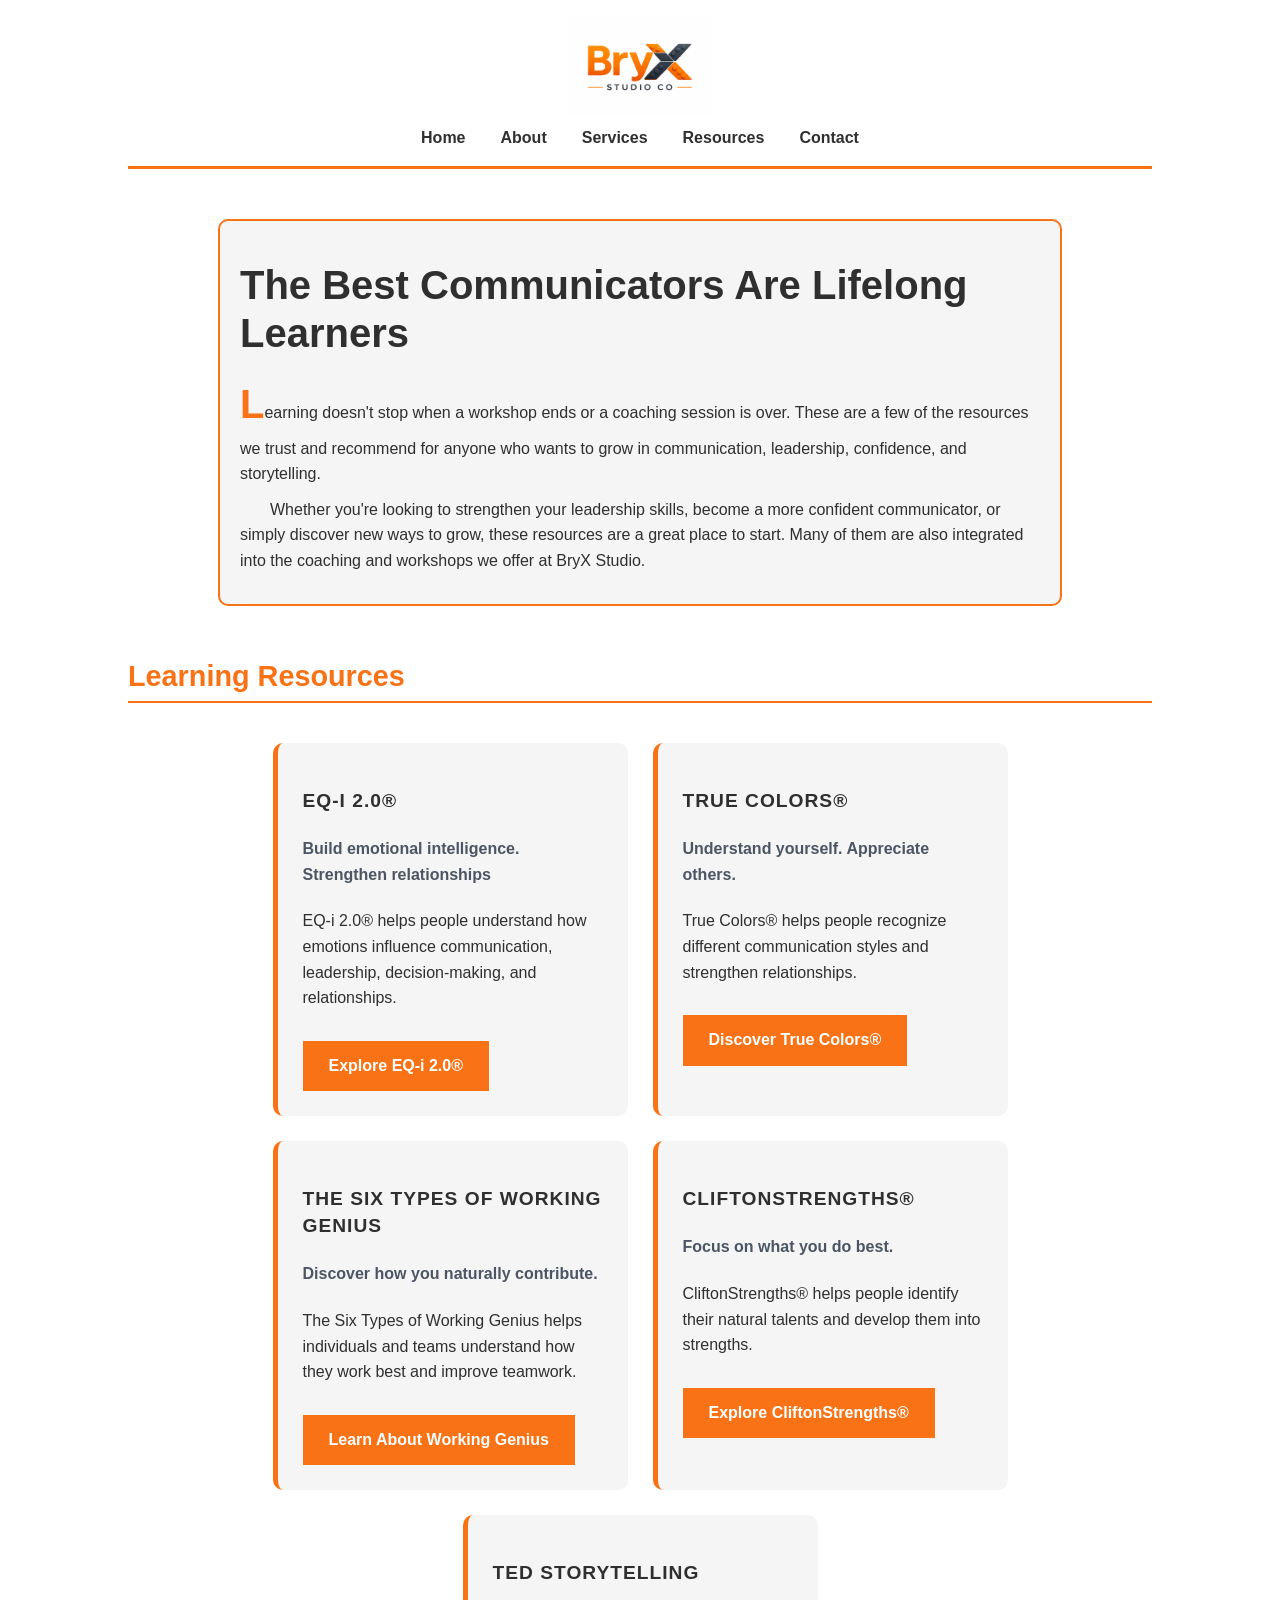
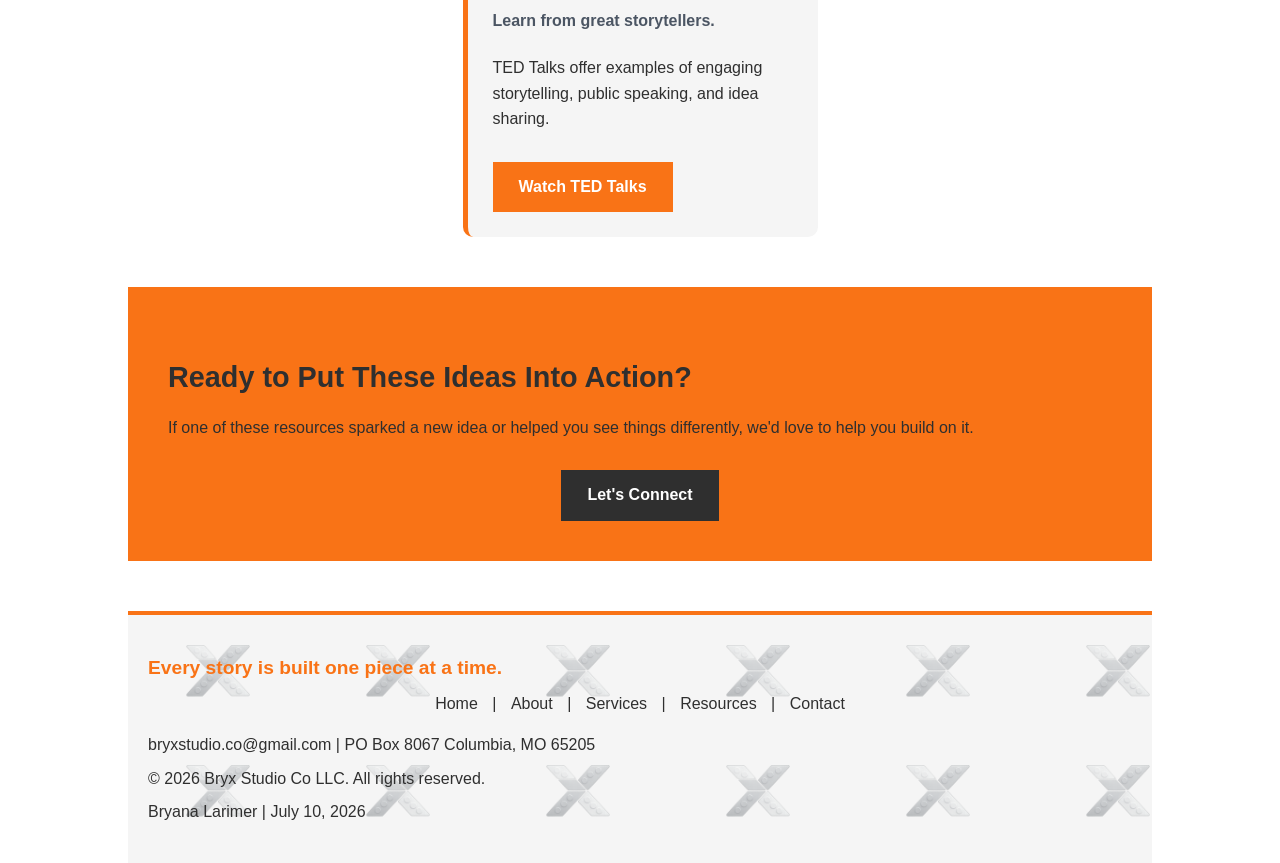
<file: webdevelopment/resources.html>
<!DOCTYPE html>
<html lang="en">
    <!--Name: Bryana Larimer
    Date: July 5, 2026
    Course: IS_LT-7355
    Description: BryX Studio Resources Page
    Provides visitors with recommended resources that support communication, storytelling, leadership, and personal growth.
    This page includes helpful tools, assessments, and learning opportununities that align with BryX Studio's mission. -->
    <head>
        <meta charset="UTF-8">
        <meta name="viewport" content="width=device-width, initial-scale=1.0">
        <title>Learning Resources | BryX Studio</title>
        <!-- Link to external CSS for styling --> <link rel="stylesheet" href="style.css">
        <!--Link to external navigation styling--> <link rel="stylesheet" href="nav.css">
    </head>

    <!-- Site header and main navigation -->
    <body>
         <header class="site-header">
            <img src="images/BryXStudiologo.png" alt="BryX Studio logo" class="site-logo">
        <!-- Navigation menu is in alignment with business page requirements -->
            <nav class="main-nav">
                <ul>
                    <li><a href="index.html">Home</a></li>
                    <li><a href="about.html">About</a></li>
    <!--Dropdown navigation-->
                    <li class="dropdown">
                        <a href="services.html">Services</a>
                        <ul class="dropdown-menu">
                            <li><a href="#">Communication & Confidence Coaching</a></li>
                            <li><a href="#">Storytelling & Brand Messaging</a></li>
                            <li><a href="#">Content Creation & Podcasting</a></li>
                            <li><a href="#">Assessments & Team Development</a></li>
                            <li><a href="#">Experiential Learning Workshops</a></li>
                        </ul>
                    </li>
                    <li><a href="resources.html">Resources</a></li>
                    <li><a href="contact.html">Contact</a></li>
                </ul>
            </nav>
        </header>

    <!-- Main Resources page content -->
        <main>
    <!-- Resources intro section with first paragraph pseudo-element-->
            <section class="resources-intro reflection-box">
                <h1>The Best Communicators Are Lifelong Learners</h1>
                <p class="first-paragraph">
                    Learning doesn't stop when a workshop ends or a coaching session is over. These are a few of the resources we trust and recommend
                    for anyone who wants to grow in communication, leadership, confidence, and storytelling. 
                </p>

                <p>
                    Whether you're looking to strengthen your leadership skills, become a more confident communicator, or simply discover new ways
                    to grow, these resources are a great place to start. Many of them are also integrated into the coaching and workshops we offer
                    at BryX Studio.
                </p>
            </section>

            <section>
                <h2>Learning Resources</h2>

                <div class="resources-grid">
                <article class="resource-card">
                    <h3>EQ-i 2.0®</h3>
                    <h4>Build emotional intelligence. Strengthen relationships</h4>
                    <p>
                        EQ-i 2.0® helps people understand how emotions influence communication, leadership, decision-making, and relationships.
                    </p>
                    <a href="https://mhs.com/eq-i-2-0/" class="button">Explore EQ-i 2.0®</a>
                </article>

                <article class="resource-card">
                    <h3>True Colors®</h3>
                    <h4>Understand yourself. Appreciate others.</h4>
                    <p>
                        True Colors® helps people recognize different communication styles and strengthen relationships.
                    </p>
                    <a href="https://www.truecolorsintl.com/" class="button">Discover True Colors®</a>
                </article>

                <article class="resource-card">
                    <h3>The Six Types of Working Genius</h3>
                    <h4>Discover how you naturally contribute.</h4>
                    <p>
                        The Six Types of Working Genius helps individuals and teams understand how they work best and improve teamwork.
                    </p>
                    <a href="https://www.workinggenius.com/" class="button">Learn About Working Genius</a>
                </article>

                <article class="resource-card">
                    <h3>CliftonStrengths®</h3>
                    <h4>Focus on what you do best.</h4>
                    <p>
                        CliftonStrengths® helps people identify their natural talents and develop them into strengths.
                    </p>
                    <a href="https://www.gallup.com/cliftonstrengths/en/252137/home.aspx" class="button">Explore CliftonStrengths®</a>
                </article>

                <article class="resource-card">
                    <h3>TED Storytelling</h3>
                    <h4>Learn from great storytellers.</h4>
                    <p>
                        TED Talks offer examples of engaging storytelling, public speaking, and idea sharing.
                    </p>
                    <a href="https://www.ted.com/topics/storytelling" class="button">Watch TED Talks</a>
                </article>
            </div>
            </section>

            <section class="resources-cta">
                <h2>Ready to Put These Ideas Into Action?</h2>
                <p>
                    If one of these resources sparked a new idea or helped you see things differently, we'd love to help you build on it.
                </p>
                <a href="contact.html" class="button">Let's Connect</a>
            </section>
        </main>

          <!-- Footer -->
        <footer class="site-footer">
            <p class="footer-motto">
                Every story is built one piece at a time.
            </p>

            <nav class="footer-nav">
                <a href="index.html">Home</a> |
                <a href="about.html">About</a> |
                <a href="services.html">Services</a> |
                <a href="resources.html">Resources</a> |
                <a href="contact.html">Contact</a>
            </nav>

            <p class="footer-contact"> 
                bryxstudio.co@gmail.com | PO Box 8067 Columbia, MO 65205
            </p>
            <p>&copy; 2026 Bryx Studio Co LLC. All rights reserved.</p>

        <!--Assignments requirement-->
            <p class="footer-assignment">
            Bryana Larimer | July 10, 2026
            </p>
        </footer>
        </body>
</html>
</file>
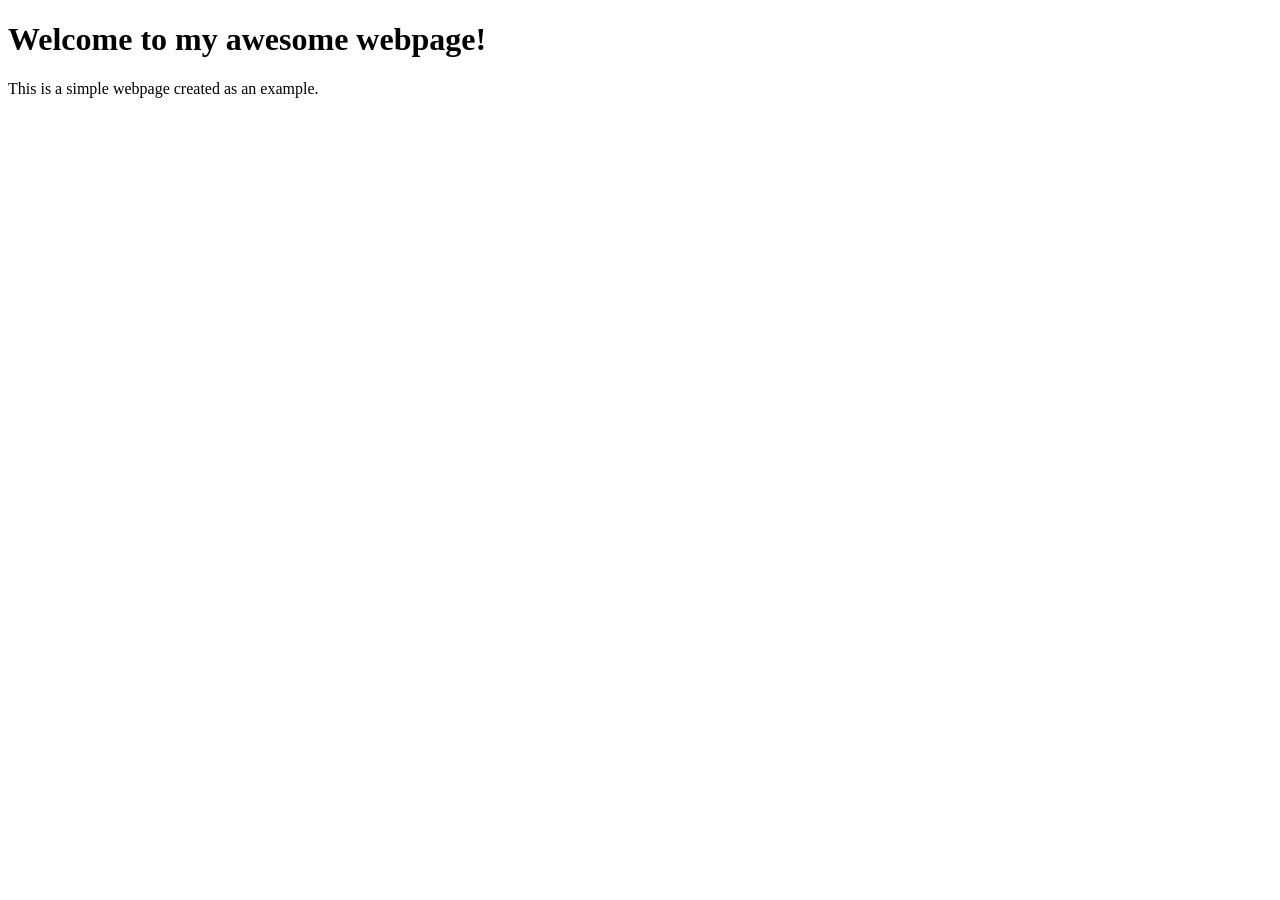
<file: webdevelopment/titletest.html>
<!DOCTYPE html>
<html lang="en-US">
    <meta charset="utf-8">
    <title>My Awesome Webpage</title>
</head>
<body>
    <h1>Welcome to my awesome webpage!</h1>
    <p>This is a simple webpage created as an example.</p>
</file>
<file: webdevelopment/style.css>
/*BryX Studio Navigation Styles
Bryana Larimer
IS_LT-7355
Description: Styles for the site header, navigation menu, and dropdown navigation.*/
/*Global styles*/
body {
            background-color: #FFFFFF;
            margin: 0 10%;
            font-family: "Open Sans", Arial, sans-serif;
            line-height: 1.6;
            color: #2F2F2F;
            }

            h1 {text-align: left;
            font-family: "Montserrat", Arial, sans-serif;
            color: #2F2F2F;
            font-size: 2.5em;
            font-weight: 700;
            line-height: 1.2;
            text-transform: none;
            margin-top: 20px;
            margin-bottom: 15px;
            }

            h2 {text-align: left;
            font-family: "Montserrat", Arial, sans-serif;
            color: #F97316;
            font-size: 1.8em;
            font-weight: 700;
            line-height: 1.4;
            text-transform: none;
            border-bottom: 2px solid #f97316;
            margin-top: 30px;
            margin-bottom: 10px;
            padding-bottom: 5px;
            }

            h3 {text-align: left;
            font-family: "Montserrat", Arial, sans-serif;
            color: #4B5563;
            font-size: 1.2em;
            font-weight: 600;
            line-height: 1.4;
            text-transform: uppercase;
            margin-top: 20px;
            margin-bottom: 8px;
            letter-spacing: 1px;
            }

            p {text-align: left;
            font-family: "Open Sans", Arial, sans-serif;
            color: #2F2F2F;
            font-size: 1em;
            line-height: 1.6;
            margin-top: 10px;
            margin-bottom: 10px;
            }

/*Hero section*/
            .hero {
                display: grid;
                grid-template-columns: minmax(0, 1.1fr) minmax(0, 0.9fr);
                align-items: center;
                gap: 3rem;
                max-width: 1100px;
                margin: 0 auto;
                padding: 2rem 0 1.5rem;
            }

            .hero-content {
                min-width: 0;
            }

            .hero-content h1 {
                font-size: clamp(2.25rem, 3.5vw, 3.25rem);
                line-height: 1.08;
                margin-top: 0;
                margin-bottom: 1.25rem;
            }

            .hero-content p {
                max-width: 40rem;
                line-height: 1.75;
                margin-bottom: 1.5rem;
            }

            .hero-image {
                min-width: 0;
            }

            .hero-image img {
                display: block;
                width: 100%;
                height: auto;
                border-radius: 10px;
            }

            .hero-content .button {
                display: inline-block;
                margin-top: 1rem;
            }

        /*Homepage hero mobile*/
            @media screen and (max-width: 600px) {
                .hero {
                    grid-template-columns: 1fr;
                    gap: 1.75rem;
                    padding: 1.5rem 0;
                }

                .hero-content h1 {
                    font-size: 2.1rem;
                }

                .hero-content p {
                    max-width: none;
                }

                .hero-image {
                    order: -1;
                }
            }

        /*Homepage quote*/
            .quote {
                max-width: 1100px;
                margin: 0 auto 2.5rem;
            }

            .quote blockquote {
                margin: 0;
                padding: 0.75rem 0 0.75rem 1rem;
                border-left: 4px solid #F97316;
                font-family: "Montserrat", Arial, sans-serif;
                font-size: 1rem;
            }

        /*Homepage mission section*/
            .home-mission {
                max-width: 1100px;
                margin: 3rem auto;
            }

            .home-mission h2 {
                margin-top: 0;
            }

/*Button styles*/
            .button {
                display: inline-block;
                background-color:#F97316;
                color:#FFFFFF;
                font-family: "Montserrat", Arial, sans-serif;
                font-size: 1em;
                font-weight: bold;
                line-height: 1.4;
                text-align: center;
                text-decoration: none;
                border-style: solid;
                border-width: 2px;
                border-color: #F97316;
                padding-top: 12px;
                padding-right: 24px;
                padding-bottom: 12px;
                padding-left: 24px;
                margin-top: 20px;
                margin-right: 0px;
                margin-bottom: 0px;
                margin-left: 0px;
            }

            .button:hover,
            .button:focus {
                background-color:#FF3B7F;
                border-color: #FF3B7F;
                color:#FFFFFF;
            }

/*PDF download section*/
            .pdf-button {
                display: inline-block;
                background-color: #2f2f2f;
                color: white;
                font-family: "Montserrat", Arial, sans-serif;
                font-size: 1em;
                border: 2px solid #2f2f2f;
                padding: 12px 24px;
                margin-top: 20px;
                border-radius: 6px;
                text-decoration: none;
                font-weight: bold;
                transition: .3s;
            }

            .pdf-button:hover,
            .pdf-button:focus {
                background-color: #4B5563;
                border-color: #4B5563;
            }

            .download-box {
                background-color: #F97316;
                color: #2F2F2F;
                border: 2px solid #2f2f2f;
                padding: 35px;
                margin: 50px auto;
                max-width: 650px;
                border-radius: 10px;
                text-align: center;
            }

            .download-box h3 {
                color: #2F2F2F;
                border-bottom: none;
                margin-top: 0;
            }

            .download-box p {
                color: #2F2F2F;
            }

/*Services list*/
            .services-list {
                background-color: #F5F5F5;
                list-style: none;
                padding: 20px 30px;
                margin: 20px 0;
                border-left: 4px solid #F97316;
                border-radius: 8px;
            }

            .services-list li {
                font-family: "Open Sans", Arial, sans-serif;
                font-size: 1.05em;
                color: #2F2F2F;
                line-height: 1.8;
                margin-bottom: 10px;
            }

            .services-list li::before {
                content: "✔";
                color: #F97316;
                font-weight: bold;
                margin-right: 10px;
            }

            .services-list li:hover {
                color: #FF3B7F;
            }

/*Resources page*/
            .reflection-box {
                background-color: #F5F5F5;
                border: 2px solid #F97316;
                border-radius: 10px;
                padding: 30px;
                margin: 40px auto;  
            }

            .first-paragraph::first-letter {
                font-size: 2.5em;
                font-weight: bold;
                color: #F97316;
                font-family: "Montserrat", Arial, sans-serif;
            }

           .resources-intro p:nth-of-type(even) {
                text-indent: 30px;
           }
            
            .resources-intro {
                text-align: center;
                max-width: 800px;
                margin: 50px auto;
                padding: 20px;
            }

            .resources-grid {
                display: flex;
                flex-wrap: wrap;
                gap: 25px;
                justify-content: center;
                margin: 40px auto;
                max-width: 1100px;
            }

            .resource-card {
                background-color: #F5F5F5;
                border-left: 5px solid #F97316;
                border-radius: 10px;
                padding: 25px;
                width: 300px;
            }

            .resource-card h3 {
                color: #2F2F2F;
                font-family: "Montserrat", Arial, sans-serif;
            }

            .resource-card h4 {
                color: #4B5563;
                font-family: "Montserrat", Arial, sans-serif;
            }

            .resource-card p {
                color: #2F2F2F;
            }

/*Resources call to action*/
            .resources-cta {
                background-color: #F97316;
                text-align: center;
                padding: 40px;
                margin: 50px 0;
            }

            .resources-cta h2, 
            .resources-cta p {
                color: #2F2F2F;
            }

            .resources-cta .button {
                background-color: #2F2F2F;
                border-color: #2F2F2F;
                color: #FFFFFF;
            }

            .resources-cta .button:hover {
                background-color: #FF3B7F;
                border-color: #FF3B7F;
            }

/*Footer styles*/
            .site-footer {
               background-color: #F5F5F5;
               border-top: 4px solid #F97316;
               text-align: center; 
               background-image: url("images/footer-pattern.png");
               background-repeat: repeat;
               background-size: 180px;
               padding: 30px 20px;
               margin-top: 3rem;
            }

            .site-footer .footer-motto {
                font-family: "Montserrat", Arial, sans-serif;
                font-size: 1.2em;
                font-weight: bold;
                color: #F97316;
            }

            .footer-nav {
                margin-bottom: 15px;
            }

            .footer-nav a {
                font-family: "Open Sans", Arial, sans-serif;
                color: #2F2F2F;
                text-decoration: none;
                margin: 0 10px;
            }

            .footer-nav a:hover {
                color: #FF3B7F;
            }

            .site-footer p {
                color: #2F2F2F;
                margin: 8px 0;
            }
        
        /*Footer contact information*/
            .footer-contact {
                margin: 15px 0;
            }

            .footer-contact p {
                display: flex;
                justify-content: center;
                align-items: center;
                gap: 6px;
                margin: 6px 0;
            }

        /*Small footer icons*/
            .footer-icon {
                width: 24px;
                height: 24px; 
                margin-right: 8px;
                vertical-align: middle;
                transition: transform 0.3s ease, filter 0.3s ease;
            }

            .footer-contact a:hover .footer-icon,
            .footer-contact a:focus .footer-icon {
                transform: scale(1.2);
                filter: drop-shadow(0 0 5px rgba(249, 115, 22, 0.65));
            }

            .footer-contact a {
                color: inherit;
                text-decoration: none;
            }

/*About page media*/
            .family-story {
                grid-area: family;
                margin: 0;
                min-width: 0;
            }

            .family-image {
                display: block;
                width: 100%;
                height: auto;
                border-radius: 12px;
                box-shadow: 0 8px 20px rgba(0,0,0,.15);
                transition: transform .3s ease;
            }

            .family-image:hover {
                transform: scale(1.02);
            }

            .welcome-video {
                min-width: 0;
                margin: 0;
                text-align: center;
            }

            .welcome-video figure {
                margin: 0;
            }

            .welcome-video video {
                display: block;
                width: 100%;
                height: auto;
                border-radius: 10px;
                box-shadow: 0 8px 20px rgba(0,0,0,.15);
            }

            .welcome-video figcaption {
                margin-top: 12px;
                font-style: italic;
                color: #4B5563;
            }

/*Print styles*/
            @media print {
        /*Set page margins*/
            @page {
                margin: 1in;
            }

        /*Use a readable serif font*/
            body {
                font-family: Georgia, "Times New Roman", serif;
                background: white;
                margin: 0;
            }

        /*Hide content that should not print*/
            .site-header,
            .family-story,
            .welcome-video,
            .founders-section,
            .download-box,
            .footer-motto,
            .footer-nav,
            .footer-copyright,
            .footer-assignment {
                display: none;
            }

        /*Simplified required printed content*/
            .about-story,
            .print-services,
            .site-footer {
                margin: 0 0 12px;
                padding: 0;
                border: none;
                background: none;
                box-shadow: none;
            }

        /*Remove decorative list styling*/
            .services-list {
                background: none;
                border: none;
                border-radius: 0;
                margin: 6px 0; 
                padding-left: 25px;
            }

            .services-list li:before {
                content: none;
            }

        /*Print only the footer contact info*/
            .site-footer {
                margin-top: 12px;
                text-align: left;
            }

        /*Reduce the page slightly to help it fit*/
            main,
            .site-footer {
                transform: scale(0.9);
                transform-origin: top left;
                width: 111%;
            }
        }

/*Contact page styles*/
            .contact-section {
                display: flex;
                gap: 50px;
                align-items: flex-start;
                background-color: #F97316;
                padding: 50px;
                margin: 40px 0;
                border-radius: 10px;
                box-sizing: border-box;
            }

        /*Left column*/
            .contact-details {
                display: block;
                flex: 1;
                min-width: 0;
                max-width: 450px;
            }

            .contact-details h1 {
                color: #2F2F2F;
                margin-top: 0;
                margin-bottom: 20px;
            }

            .contact-details p {
                color: #2F2F2F;
                margin-bottom: 30px;
            }
            
        /*Keeps all contact items stacked*/
            .contact-list {
                display: flex;
                flex-direction: column;
                gap: 14px;
            }

            .contact-item {
                display: flex;
                align-items: center;
                gap: 10px;
                margin: 14px 0;
            }

            .contact-item p {
                margin: 0;
                color: #2F2F2F;
            }

            .contact-icon {
                width: 18px;
                height: 18px;
                padding: 6px;
                background-color: white;
                border: 2px solid #2F2F2F;
                border-radius: 8px;
                flex-shrink: 0;
            }

        /*Right column*/
            .contact-form {
                flex: 1;
                min-width: 0;
                max-width: 650px;
                background-color: #F5F5F5;
                padding: 30px;
                border-radius: 10px;
                box-sizing: border-box;
            }

            .form-row {
                display: flex;
                gap: 20px;
            }

            .form-group {
                display: flex;
                flex-direction: column;
                margin-bottom: 20px;
            }

            .title-field {
                flex: 0 0 130px;
            }

            .name-field {
                flex: 1;
                min-width: 0;
            }

            .form-group label {
                font-family: "Montserrat", Arial, sans-serif;
                font-weight: bold;
                color: #2F2F2F;
                margin-bottom: 6px;
            }

            .form-group input,
            .form-group select,
            .form-group textarea {
                width: 100%;
                font-family: "Open Sans", Arial, sans-serif;
                font-size: 1em;
                color: #2F2F2F;
                background-color: #FFFFFF;
                border: 2px solid #4B5563;
                border-radius: 6px;
                padding: 12px;
                box-sizing: border-box;
            }

            .form-group textarea {
                resize: vertical;
            }

            .form-group input:focus,
            .form-group select:focus,
            .form-group textarea:focus {
                outline: 3px solid #FF3B7F;
                border-color: #2F2F2F;
            }

            .contact-submit {
                display: block;
                width: 100%;
                background-color: #2F2F2F;
                color: white;
                font-family: "Montserrat", Arial, sans-serif;
                font-size: 1em;
                font-weight: bold;
                border: 2px solid #2F2F2F;
                border-radius: 6px;
                padding: 14px 24px;
                cursor: pointer;
            }

            .contact-submit:hover,
            .contact-submit:focus {
                background-color: #FF3B7F;
                border-color: #2F2F2F;
            }

        /*Contact page mobile*/
            @media screen and (max-width: 768px) {
                .contact-section {
                    flex-direction: column;
                    padding: 25px;
                    gap: 30px;
                }

                .contact-details,
                .contact-form {
                    width: 100%;
                    max-width: none;
                }

                .form-row {
                    flex-direction: column;
                    gap: 0;
                }

                .title-field {
                    flex: auto;
                }

                .contact-form {
                    padding: 20px;
                }
            }

/*About page grid layout*/
                .story-grid {
                    display: grid;
                    grid-template-columns: minmax(300px, 1.2fr) minmax(0, 1fr);
                    grid-template-areas: "family story";
                    gap: 45px;
                    align-items: center;
                    background-color: #F97316;
                    padding: 45px;
                    margin: 40px 0 50px;
                    border-radius: 10px;
                    box-sizing: border-box;
                }

                .about-story {
                    grid-area: story;
                    min-width: 0;
                }

                .about-story h1 {
                    margin-top: 0;
                    color: #2F2F2F;
                }

                .about-story h2 {
                    color: #2F2F2F;
                    border-bottom-color: #2F2F2F;
                }

                .about-story p,
                .about-story blockquote {
                    color: #2F2F2F;
                }

                .about-story blockquote {
                    margin: 25px 0 0;
                }

                .print-services {
                    margin: 50px 0;
                }

/*About page Founders grid*/
                .founders-section {
                    margin: 50px 0;
                }

                .founders-grid {
                    display: grid;
                    grid-template-columns: repeat(2, minmax(0, 1fr));
                    gap: 35px;
                }

                .founder-card {
                    background-color: #F97316;
                    border: 2px solid #2F2F2F;
                    border-radius: 10px;
                    padding: 30px;
                    box-sizing: border-box;
                    min-width: 0;
                }

                .founder-card h3 {
                    color:#2F2F2F;
                    margin-top: 0;
                }

                .founder-card p {
                    color:#2F2F2F;
                }

                .founder-title {
                    font-style: italic;
                    font-weight: bold;
                    margin-bottom: 15px;
                }

/*About page video and download grid*/
                .media-grid {
                    display: grid;
                    grid-template-columns: minmax(0, 1.4fr) minmax(300px, 1fr);
                    gap: 40px;
                    align-items: center;
                    margin: 50px 0;
                }
                
                .media-grid .download-box {
                    width: auto;
                    max-width: none;
                    margin: 0;
                    box-sizing: border-box;
                }

            /*About page tablet*/
                @media screen and (max-width: 800px) {

                    .story-grid {
                        grid-template-columns: 1fr;
                        grid-template-areas: 
                        "family" 
                        "story";
                    }

                    .founders-grid {
                        grid-template-columns: repeat(2, minmax(0, 1fr));
                        gap: 20px;
                    }

                    .media-grid {
                        grid-template-columns: 1fr;
                    }

                    .media-grid .download-box {
                        width: 100%;
                        max-width: 650px;
                        margin: 0 auto;
                    }
                }

            /*About page mobile*/
                @media screen and (max-width: 600px) {
                    
                    .story-grid {
                        grid-template-columns: 1fr;
                        grid-template-areas: 
                        "family"
                        "story";
                        gap: 25px;
                        padding: 20px;
                    }

                    .founders-grid {
                        grid-template-columns: 1fr;
                    }

                    .media-grid {
                        grid-template-columns: 1fr;
                        gap: 25px;
                    }

                    .founder-card,
                    .media-grid .download-box {
                        padding: 20px;
                    }

                    .about-story h1 {
                        font-size: 2em;
                    }
                }

/*Services page introduction*/
            .services-intro {
                max-width: 850px;
                margin: 50px auto 40px;
                text-align: center;
            }

            .services-intro h1 {
                text-align: center;
                margin-bottom: 20px;
            }

            .services-intro p {
                text-align: center;
                font-size: 1.05em;
                color: #2F2F2F;
            }

    /*Services grid layout*/
            .services-grid {
                display: grid;
                grid-template-columns: repeat(5, minmax(0, 1fr));
                gap: 25px;
                max-width: 1200px;
                margin: 40px auto 60px;
            }

            .service-card {
                background-color: #F97316;
                border-radius: 8px;
                padding: 20px;
                min-width: 0;
                box-sizing: border-box;
                scroll-margin-top: 30px;
            }

            .service-figure {
                margin: 0 0 18px;
            }

            .service-figure img {
                display: block;
                width: 100%;
                aspect-ratio: 4 / 3;
                object-fit: cover;
                border-radius: 5px;
            }

            .service-content h2 {
                color: #2F2F2F;
                border-bottom: none;
                font-size: 1.2em;
                line-height: 1.3;
                margin: 0 0 14px;
            }

            .service-content p {
                color: #2F2F2F;
                font-size: 0.95em;
                margin: 0;
            }

    /*Services call to action*/
            .services-cta {
                background-color: #F97316;
                text-align: center;
                padding: 50px 30px;
                margin: 60px -12.5%;
            }

            .services-cta h2 {
                color: #2F2F2F;
                border-bottom: none;
                text-align: center;
                margin-top: 0;
            }

            .services-cta p {
                color: #2F2F2F;
                text-align: center;
            }

            .services-cta .button {
                background-color: #2F2F2F;
                border-color: #2F2F2F;
            }

            .services-cta .button:hover,
            .services-cta .button:focus {
                background-color: #FF3B7F;
                border-color: #FF3B7F;
            }

    /*Services page tablet*/
            @media screen and (max-width: 1000px) {
                .services-grid {
                    grid-template-columns: repeat(6, minmax(0, 1fr));
                    max-width: 760px;
                }

                .service-card {
                    grid-column: span 2;
                }

                .service-card:nth-of-type(4) {
                    grid-column: 2 / span 2;
                }

                .service-card:nth-of-type(5) {
                    grid-column: 4 / span 2;
                }

                .service-content h2 {
                    font-size: 1.1em;
                }
            }

    /*Services page mobile*/
            @media screen and (max-width: 600px) {
                .services-intro {
                    margin: 35px auto 30px;
                }

                .services-intro h1 {
                    font-size: 2em;
                    text-align: left;
                }

                .services-intro p {
                    text-align: left;
                    font-size: 0.95em;
                }

                .services-grid {
                    display: flex;
                    flex-direction: column;
                    gap: 20px;
                    margin: 30px auto 45px;
                }

                .service-card {
                    display: flex;
                    align-items: stretch;
                    padding: 0;
                    min-height: 125px;
                }

                .service-figure {
                    flex: 0 0 32%;
                    margin: 0;
                }

                .service-figure img {
                    width: 100%;
                    height: 100%;
                    aspect-ratio: auto;
                    object-fit: cover;
                    border-radius: 8px 0 0 8px;
                }

                .service-content {
                    display: flex;
                    flex-direction: column;
                    justify-content: center;
                    padding: 18px;
                    min-width: 0;
                }

                .service-content h2 {
                    font-size: 1.15em;
                    margin: 0;
                }

                .service-content p {
                    display: none;
                }

                .service-cta {
                    margin: 45px -12.5%;
                    padding: 35px 20px;
                }

                .services-cta h2 {
                    font-size: 1.5em;
                }
            }

/*Services snapshop table*/
                .services-snapshot {
                    max-width: 1100px;
                    margin: 2rem auto 3rem;
                }                

                .services-snapshot h2 {
                    margin-top: 0;
                }

                .services-snapshot > p {
                    max-width: 850px;
                    margin-bottom: 1.5rem;
                }

                .table-wrapper {
                    width: 100%;
                    overflow-x: auto;
                }

                .services-snapshot table {
                    width: 100%;
                    border-collapse: collapse;
                    border: 2px solid #2F2F2F;
                    table-layout: fixed;
                    margin: 0;
                }

                .services-snapshot caption {
                    caption-side: top;
                    text-align: left;
                    font-weight: bold;
                    padding-bottom: 0.75rem;
                }

                .services-snapshot th,
                .services-snapshot td {
                    padding: 0.9rem;
                    text-align: left;
                    vertical-align: top;
                    border: 1px solid #4B5563;
                    overflow-wrap: break-word;
                }

                .services-snapshot thead {
                    background-color: #F97316;
                }

                .services-snapshot thead th {
                    color:#2F2F2F
                }

                .services-snapshot tbody tr:nth-child(odd) {
                    background-color: #F5F5F5;
                }

                .services-snapshot tbody tr:nth-child(even) {
                    background-color: #FFFFFF;
                }

                .services-snapshot th:nth-child(1),
                .services-snapshot td:nth-child(1) {
                    width: 34%;
                }

                .services-snapshot th:nth-child(2),
                .services-snapshot td:nth-child(2) {
                    width: 26%;
                }

                .services-snapshot th:nth-child(3),
                .services-snapshot td:nth-child(3) {
                    width: 25%;
                }

                .services-snapshot th:nth-child(4),
                .services-snapshot td:nth-child(4) {
                    width: 15%;
                }

            /*Responsive table*/
                @media screen and (max-width: 600px) {

                    .services-snapshot table {
                        min-width: 650px;
                    }

                    .services-snapshot th,
                    .services-snapshot td {
                        padding: 0.7rem;
                        font-size: 0.9rem;
                    }
                }
            
/*Custom font from Google Fonts applied to site*/
                    .hero h1,
                    .services-snapshot h2,
                    .home-mission h2 {
                        font-family: "Poppins", sans-serif;
                        letter-spacing: -1px;
                        text-shadow: 2px 2px 4px rgba(0,0,0,0.08);
                    }
</file>
<file: webdevelopment/nav.css>
/*BryX Studio Navigation Styles
Bryana Larimer
IS_LT-7355
Description: Styles for the site header, navigation menu, and dropdown navigation.*/
/*Site header*/
.site-header {
    display: flex;
    flex-direction: column;
    align-items: center;
    padding: 15px 30px;
    background-color: white;
    border-bottom: 3px solid #F97316;
}

/*Site logo*/
.site-logo {
    width: 150px;
    height: auto;
    margin-bottom: 10px;
}

/*Main navigation*/
.main-nav > ul {
    display: flex;
    flex-direction: row;
    gap: 35px;
    list-style: none;
    margin: 0;
    padding: 0;
}

.main-nav a {
    font-family: "Montserrat", Arial, sans-serif;
    font-size: 1em;
    font-weight: bold;
    color: #2F2f2f;
    text-decoration: none;
}

.main-nav a:hover,
.main-nav a:focus {
    color: #FF3B7F;
    text-decoration: underline;
}

/*Dropdown menu*/
.dropdown {
    position: relative;
}

.dropdown-menu {
    display: none;
    position: absolute;
    top: 100%;
    left: 0;
    background-color: #FFFFFF;
    border: 1px solid #F97316;
    border-radius: 5px;
    padding: 0;
    margin: 0;
    list-style: none;
    min-width: 220px;
}

.dropdown:hover .dropdown-menu {
    display: block;
}

.dropdown-menu li {
    padding: 10px 15px;
}

.dropdown-menu a {
    display: block;
    color: #2F2f2f;
    text-decoration: none;
}

.dropdown-menu a:hover {
    background-color: #F5F5F5;
    color: #FF3B7F;
}

/*Mobile hamburger icon*/
    /*Hide checkbox*/
        #menu-toggle {
            display: none;
        }

    /*Hide hamburger on desktop*/
        .hamburger {
            display: none;
        }
    
     /*Mobile navigation*/
        @media screen and (max-width: 600px) {

        /*Show hamburger icon*/
        .hamburger {
            display: block;
            font-size: 2em;
            cursor: pointer;
            color: #2F2F2F;
        }

        /*Hide full navigation menu*/
        .main-nav {
            display: none;
            width: 100%
        }

        /*Show navigation when hamburger is clicked*/
        #menu-toggle:checked ~ .main-nav {
            display: block;
        }

        /*Stack links vertically*/
        .main-nav ul {
            flex-direction: column;
            gap: 12px;
            margin-top: 15px;
            text-align: center;
        }

        /*Keep dropdown unavailable in mobile view*/
        .dropdown-menu,
        .dropdown:hover .dropdown-menu {
            display: none;
        }
    }
</file>
